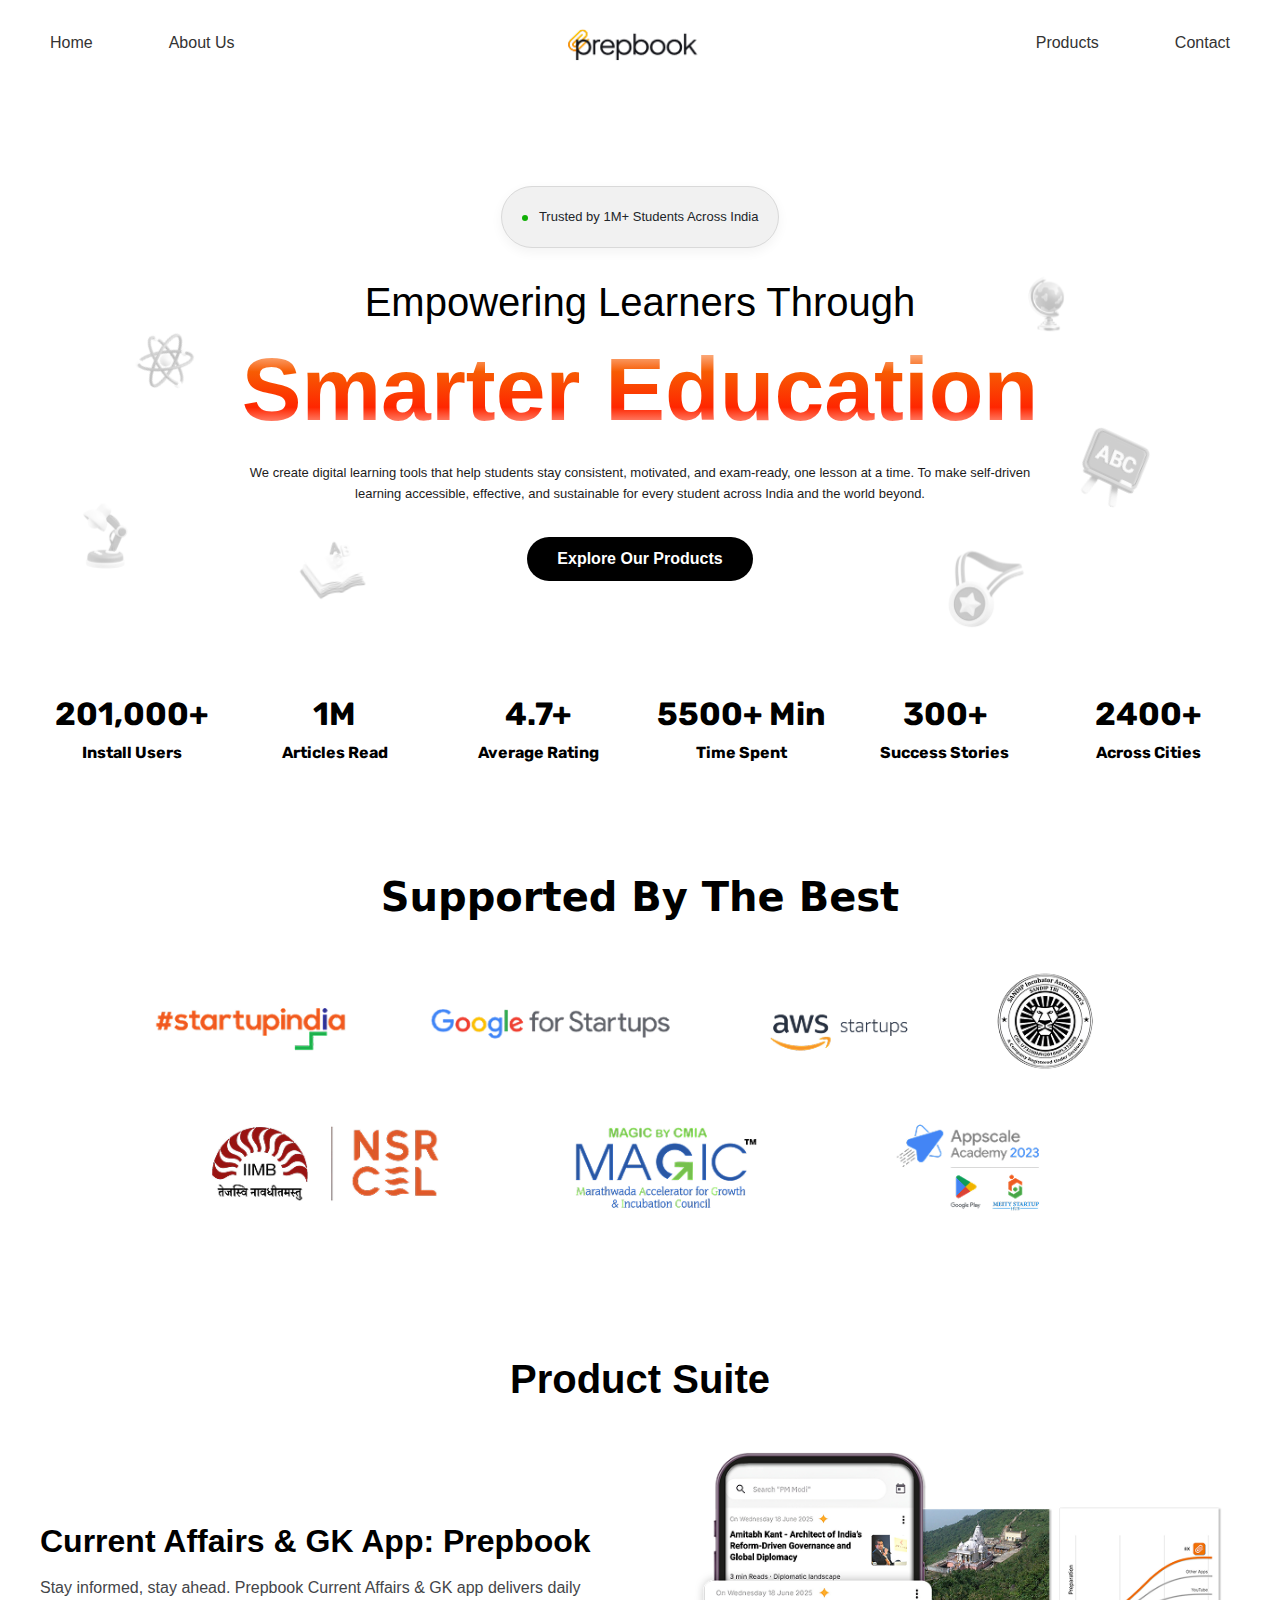
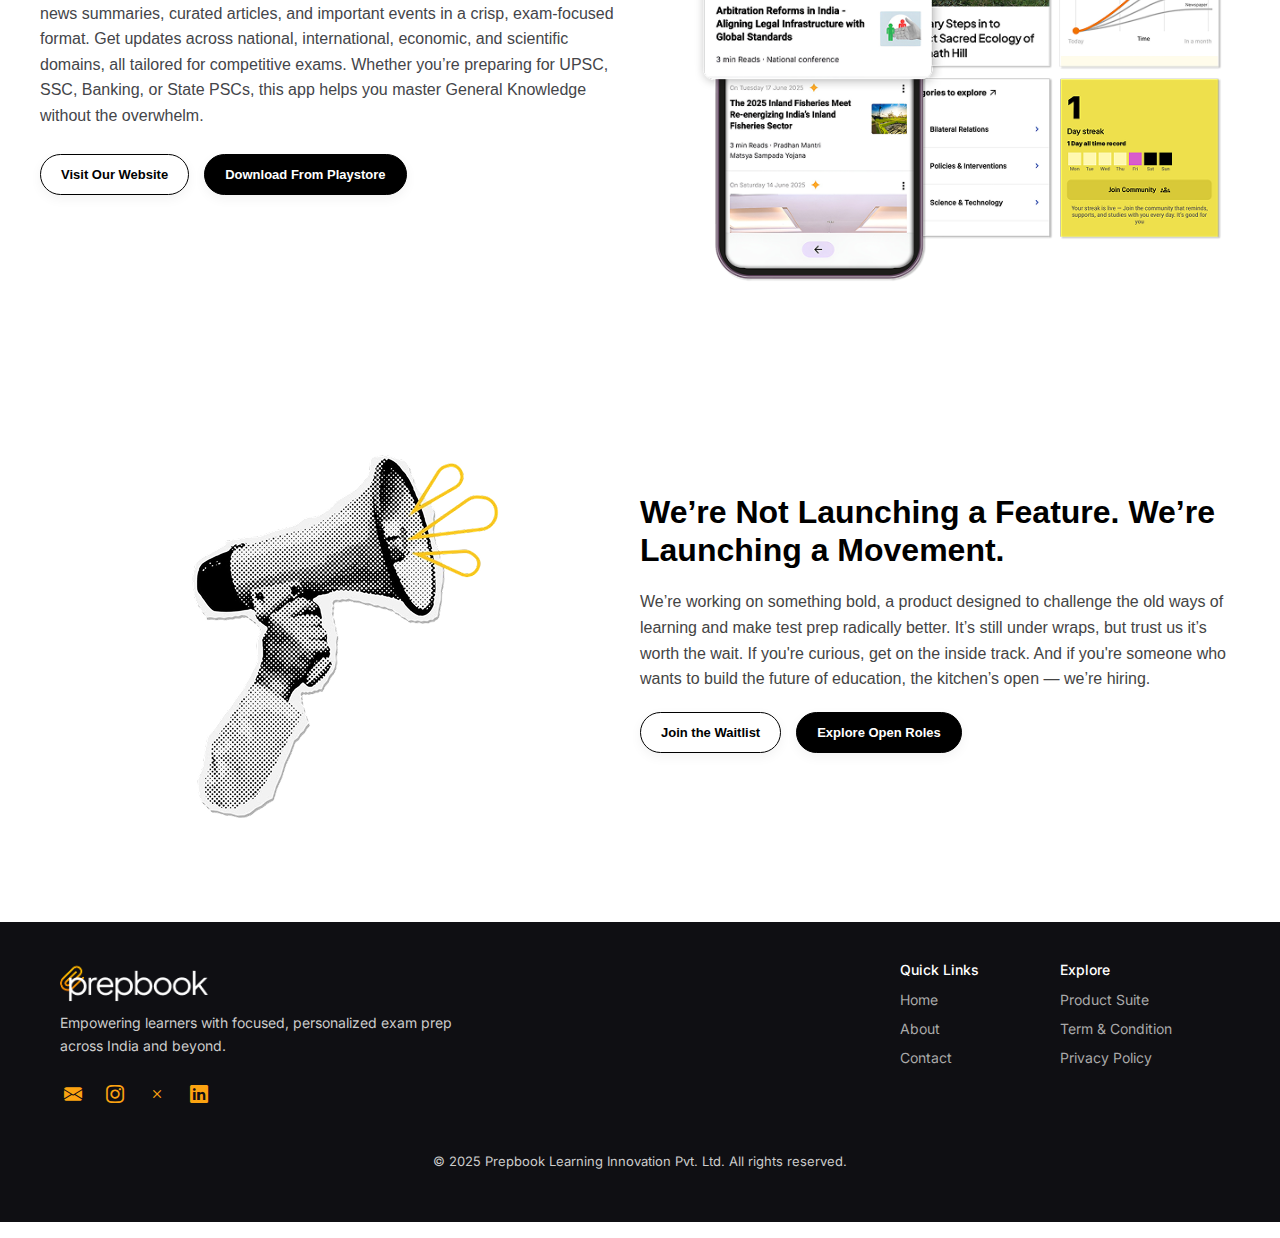
<file: index.html>
<!DOCTYPE html>
<html lang="en">
<head>
  <meta charset="UTF-8" />
  <meta name="viewport" content="width=device-width, initial-scale=1.0"/>
  <title>Prepbook</title>

  <!-- Bootstrap CSS -->
  <link href="https://cdn.jsdelivr.net/npm/bootstrap@5.3.3/dist/css/bootstrap.min.css" rel="stylesheet" />
  <link href="https://cdn.jsdelivr.net/npm/bootstrap-icons@1.10.5/font/bootstrap-icons.css" rel="stylesheet">
  <link href="https://fonts.googleapis.com/css2?family=Inter&display=swap" rel="stylesheet">
  <link href="https://fonts.googleapis.com/css2?family=Rubik:wght@400;500;700&display=swap" rel="stylesheet">

  <!-- Custom CSS -->
  <link href="assets/css/style.css" rel="stylesheet" />
</head>
<body>

  <!-- Navbar -->
  <nav class="navbar navbar-expand-lg py-3">
    <div class="container-fluid position-relative">

      <!-- Logo -->
      <a class="navbar-brand mx-lg-auto" href="#">
        <img src="assets/images/prepbooklogo_navbar.png" alt="Logo">
      </a>

      <!-- Toggler for mobile -->
      <button class="navbar-toggler" type="button" data-bs-toggle="collapse" data-bs-target="#navbarSupportedContent">
        <span class="navbar-toggler-icon"></span>
      </button>

      <!-- Collapsible Nav Items -->
        <div class="collapse navbar-collapse" id="navbarSupportedContent">

        <!-- Left Links -->
        <ul class="navbar-nav me-auto mb-2 mb-lg-0">
          <li class="nav-item">
            <a class="nav-link" href="#index.html">Home</a>
          </li>
          <li class="nav-item">
            <a class="nav-link" href="about.html">About Us</a>
          </li>
        </ul>

        <!-- Right Links -->
        <ul class="navbar-nav ms-auto mb-2 mb-lg-0">
          <li class="nav-item">
            <a class="nav-link" href="#product">Products</a>
          </li>
          <li class="nav-item">
            <a class="nav-link" href="career.html">Contact</a>
          </li>
        </ul>


      </div>
    </div>
  </nav>


 <section class="hero-section position-relative">

    <div class="hero-bg-icons">
        <img src="/assets/public/icons/orange school 3d elements 1.svg" class="icon atom" alt="atom" />
        <img src="/assets/public/icons/orange school 3d elements 2 (1).svg" class="icon book" alt="book" />
        <img src="/assets/public/icons/orange school 3d elements 2 (2).svg" class="icon globe" alt="globe" />
        <img src="/assets/public/icons/orange school 3d elements 2 (3).svg" class="icon atom" alt="atom" />
        <img src="/assets/public/icons/orange school 3d elements 2 (4).svg" class="icon book" alt="book" />
        <img src="/assets/public/icons/orange school 3d elements 2.svg" class="icon globe" alt="globe" />
    </div>

  <div class="hero-container">
    <div class="hero-badge">
      <span class="status-dot"></span> Trusted by 1M+ Students Across India</div>
        <h4 class="hero-subtitle">Empowering Learners Through</h4>
        <h1 class="hero-title">Smarter Education</h1>
    <p class="hero-desc">
      We create digital learning tools that help students stay consistent, motivated, and exam-ready, one lesson at a time. 
      To make self-driven learning accessible, effective, and sustainable for every student across India and the world beyond.
    </p>
    <button class="hero-btn">Explore Our Products</button>
  </div>
 

</section>

<!-- Traction Section -->

<section class="traction-section">
  <div class="traction-grid">
    <div class="traction-item">
      <h3>201,000+</h3>
      <p>Install Users</p>
    </div>
    <div class="traction-item">
      <h3>1M</h3>
      <p>Articles Read</p>
    </div>
    <div class="traction-item">
      <h3>4.7+</h3>
      <p>Average Rating</p>
    </div>
    <div class="traction-item">
      <h3>5500+ Min</h3>
      <p>Time Spent</p>
    </div>
    <div class="traction-item">
      <h3>300+</h3>
      <p>Success Stories</p>
    </div>
    <div class="traction-item">
      <h3>2400+</h3>
      <p>Across Cities</p>
    </div>
  </div>
</section>

 
<section class="supported-by">
  <h2>Supported By The Best</h2>
  
  <!-- Desktop version -->
  <img src="assets/images/partnersfordesk.png" alt="Supported By" class="support-image desktop-img">

  <!-- Mobile version -->
  <img src="assets/images/patnersformobile.png" alt="Supported By Mobile" class="support-image mobile-img">
</section>



<!-- Product Suite -->
<section id="product" class="product-suite">
  <h2>Product Suite</h2>

  <div class="product-content">
    <div class="product-text">
      <h3>Current Affairs & GK App: Prepbook</h3>
      <p>
        Stay informed, stay ahead. Prepbook Current Affairs & GK app delivers daily news summaries, curated articles, and important events in a crisp, exam-focused format.
        Get updates across national, international, economic, and scientific domains, all tailored for competitive exams. Whether you’re preparing for UPSC, SSC, Banking, or State PSCs, this app helps you master General Knowledge without the overwhelm.
      </p>
      <div class="product-buttons">
        <a href="#" class="btn primary">Visit Our Website</a>
        <a href="https://play.google.com/store/apps/details?id=com.UpscMpsc.dev.timetoday" class="btn secondary">Download From Playstore</a>
      </div>
    </div>

    <div class="product-image">
      <img src="assets/images/productsuiteimage.png" alt="Product Screenshot" />
    </div>
  </div>
</section>


<!-- Career Section -->
<section class="career-section">
  <div class="career-content">
    <div class="career-image">
      <img src="assets/images/hiring.png" alt="Career Image">
    </div>
    <div class="career-text">
      <h2>We’re Not Launching a Feature. We’re Launching a Movement.</h2>
      <p>
        We’re working on something bold, a product designed to challenge the old ways 
        of learning and make test prep radically better. It’s still under wraps, but trust us 
        it’s worth the wait. If you're curious, get on the inside track. And if you're someone 
        who wants to build the future of education, the kitchen’s open — we’re hiring.
      </p>
      <div class="career-buttons">
        <a href="https://forms.gle/xk6FgPgMo2ACfmh79" class="career btn primary">Join the Waitlist</a>
        <a href="jobopenings.html" class="career btn secondary">Explore Open Roles</a>
      </div>
    </div>
  </div>
</section>


<footer class="footer-section">
  <div class="footer-layout">
    
    <div class="footer-left">
      <img src="assets/images/prepbooklogofooter.png" alt="Logo" style="height: 40px;" />
      <p class="footer-desc">Empowering learners with focused, personalized exam prep</br> 
        across India and beyond.</p>
      <div class="social-icons d-flex gap-3">
          <a href="https://mail.google.com/mail/?view=cm&fs=1&to=info.prepbook@gmail.com&su=Inquiry&body=Hello Prepbook, I’d like to inquire about.." target="_blank"> <i class="bi bi-envelope-fill"></i></a>
          <a href="https://www.instagram.com/prepbookapp?igsh=dzh6bzVrM3BxM2h5&utm_source=qr"><i class="bi bi-instagram"></i></a>
          <a href="https://x.com/prepbookapp?s=21&t=-pfCfc9WP_L8WpEwqR7pHg"><i class="bi bi-x"></i></a>
          <a href="https://www.linkedin.com/company/prepbook/"><i class="bi bi-linkedin"></i></a>
        </div>
    </div>

    <div class="footer-right">
      <div class="footer-link-columns">
        <div class="footer-link-group">
          <h4 class="footer-heading">Quick Links</h4>
          <div class="footer-links">
            <a href="index.html">Home</a>
            <a href="about.html">About</a>
            <a href="career.html">Contact</a>

          </div>
        </div>
        <div class="footer-link-group">
          <h4 class="footer-heading">Explore</h4>
          <div class="footer-links">
            <a href="#product">Product Suite</a>
            <a href="termsandcon.html">Term & Condition</a>
            <a href="privacypolicy.html">Privacy Policy</a>
          </div>
        </div>
      </div>
    </div>

  </div>
  <p class="footer-copy">© 2025 Prepbook Learning Innovation Pvt. Ltd. All rights reserved.</p>
</footer>




  <!-- Bootstrap JS -->
  <script src="https://cdn.jsdelivr.net/npm/bootstrap@5.3.0/dist/js/bootstrap.bundle.min.js"></script>
</body>
</html>
</file>
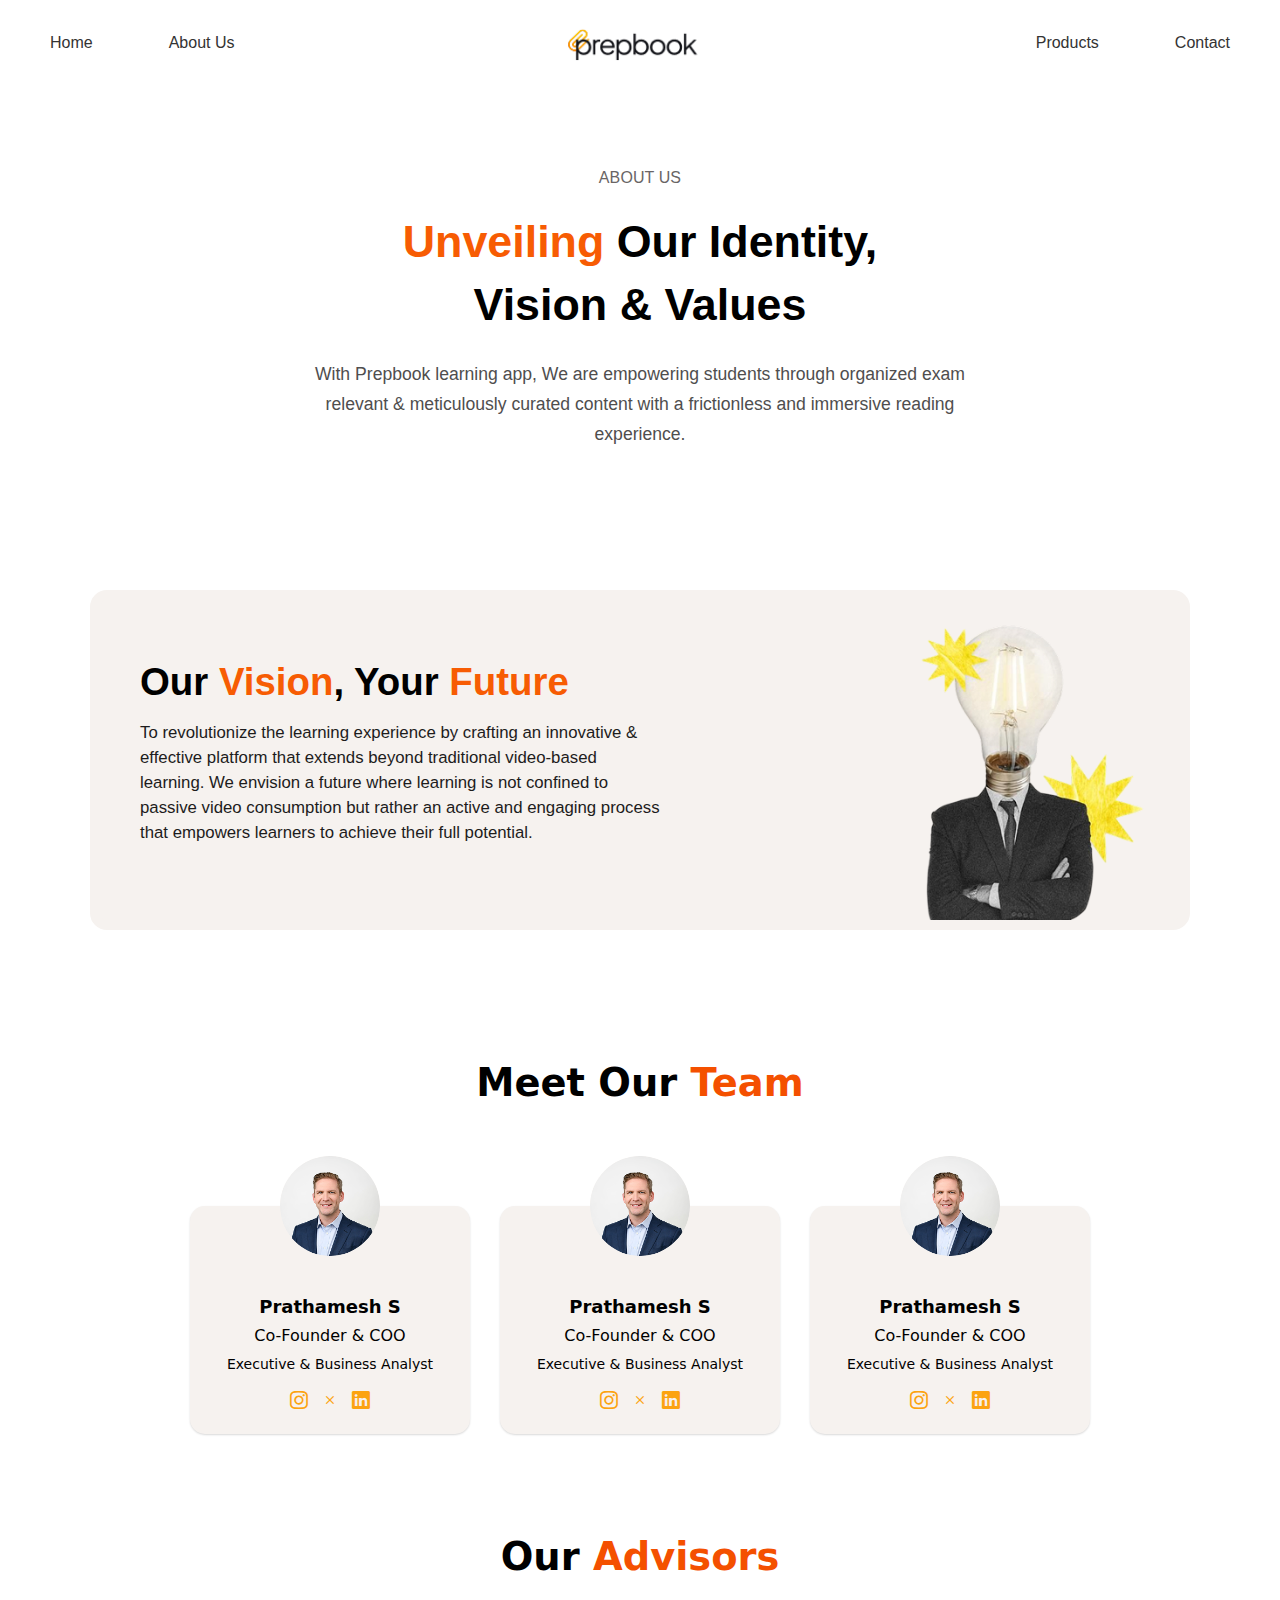
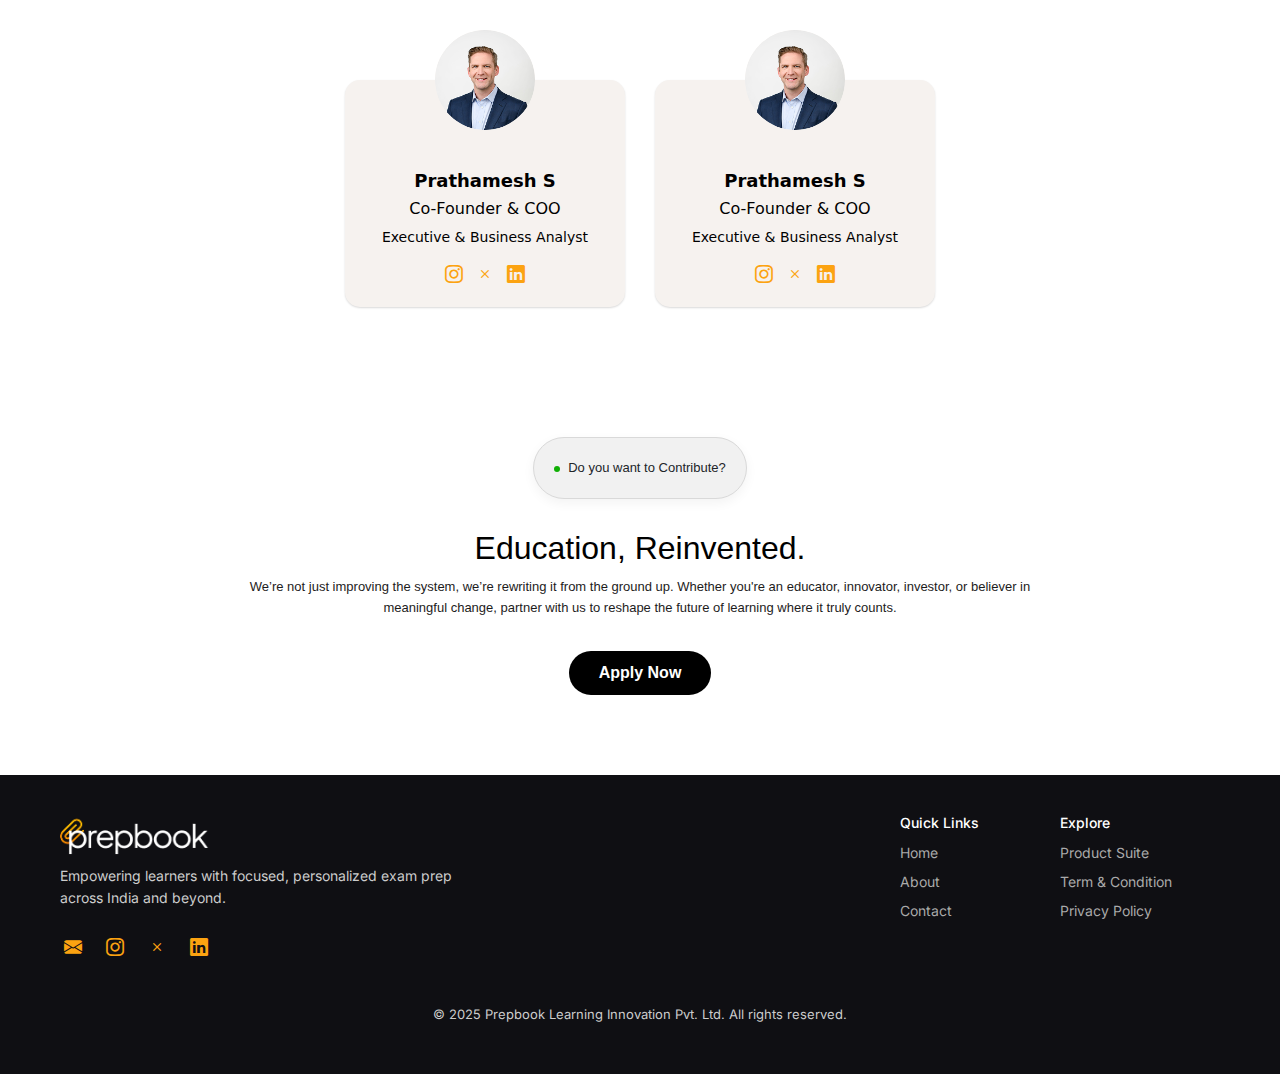
<file: about.html>
<!DOCTYPE html>
<html lang="en">
<head>
  <meta charset="UTF-8" />
  <meta name="viewport" content="width=device-width, initial-scale=1.0"/>
  <title>Navbar Only</title>

  <!-- Bootstrap CSS -->
  <link href="https://cdn.jsdelivr.net/npm/bootstrap@5.3.3/dist/css/bootstrap.min.css" rel="stylesheet" />
  <link href="https://cdn.jsdelivr.net/npm/bootstrap-icons@1.10.5/font/bootstrap-icons.css" rel="stylesheet">
  <link href="https://fonts.googleapis.com/css2?family=Inter&display=swap" rel="stylesheet">

  <!-- Custom CSS -->
  <link href="assets/css/style.css" rel="stylesheet" />
</head>
<body>


    
  <!-- Navbar -->
  <nav class="navbar navbar-expand-lg py-3">
    <div class="container-fluid position-relative">

      <!-- Logo -->
      <a class="navbar-brand mx-lg-auto" href="#">
        <img src="assets/images/prepbooklogo_navbar.png" alt="Logo">
      </a>

      <!-- Toggler for mobile -->
      <button class="navbar-toggler" type="button" data-bs-toggle="collapse" data-bs-target="#navbarSupportedContent">
        <span class="navbar-toggler-icon"></span>
      </button>

      <!-- Collapsible Nav Items -->
        <div class="collapse navbar-collapse" id="navbarSupportedContent">

        
        <!-- Left Links -->
        <ul class="navbar-nav me-auto mb-2 mb-lg-0">
          <li class="nav-item">
            <a class="nav-link" href="index.html">Home</a>
          </li>
          <li class="nav-item">
            <a class="nav-link" href="about.html">About Us</a>
          </li>
        </ul>

        <!-- Right Links -->
        <ul class="navbar-nav ms-auto mb-2 mb-lg-0">
          <li class="nav-item">
            <a class="nav-link" href="#product">Products</a>
          </li>
          <li class="nav-item">
            <a class="nav-link" href="career.html">Contact</a>
          </li>
        </ul>


      </div>
    </div>
  </nav>


  <section class="vision-section">
  <div class="vision-container">
    <p class="vision-intro">ABOUT US</p>

    <h1 class="vision-title">
      <span class="red-word">Unveiling</span> Our Identity,<br />
      Vision & Values
    </h1>

    <p class="vision-description">
      With Prepbook learning app, We are empowering students through organized exam relevant & meticulously curated content with a frictionless and immersive reading experience.
    </p>
  </div>
</section>


<section class="future-section">
  <div class="future-card">
    <div class="future-text">
      <h2 class="future-heading">Our <span class="red-word">Vision</span>, Your <span class="red-word">Future</span></h2>
      <p class="future-description">
        To revolutionize the learning experience by crafting an innovative & effective platform that extends beyond traditional video-based learning. We envision a future where learning is not confined to passive video consumption but rather an active and engaging process that empowers learners to achieve their full potential.
      </p>
    </div>
    <div class="future-image">
      <img src="assets/images/lightbulb.png" alt="Future Vision" />
    </div>
  </div>
</section>



<section class="team-section">
  <h2 class="team-heading">Meet Our <span class="highlight">Team</span></h2>

  <div class="team-container">
    <div class="team-card">
      <div class="team-img">
        <img src="assets/images/Group 5.png" alt="Team Member">
      </div>
      <div class="team-content">
        <h3 class="team-name">Prathamesh S</h3>
        <p class="team-role">Co-Founder & COO</p>
        <p class="team-desc">Executive & Business Analyst</p>
        <div class="social-icons">
          <a href="#"><i class="bi bi-instagram"></i></a>
          <a href="#"><i class="bi bi-x"></i></a>
          <a href="#"><i class="bi bi-linkedin"></i></a>
        </div>
      </div>
    </div>

    <div class="team-card">
      <div class="team-img">
        <img src="assets/images/Group 5.png" alt="Team Member">
      </div>
      <div class="team-content">
        <h3 class="team-name">Prathamesh S</h3>
        <p class="team-role">Co-Founder & COO</p>
        <p class="team-desc">Executive & Business Analyst</p>
        <div class="social-icons">
          <a href="#"><i class="bi bi-instagram"></i></a>
          <a href="#"><i class="bi bi-x"></i></a>
          <a href="#"><i class="bi bi-linkedin"></i></a>
        </div>
      </div>
    </div>

    <div class="team-card">
      <div class="team-img">
        <img src="assets/images/Group 5.png" alt="Team Member">
      </div>
      <div class="team-content">
        <h3 class="team-name">Prathamesh S</h3>
        <p class="team-role">Co-Founder & COO</p>
        <p class="team-desc">Executive & Business Analyst</p>
        <div class="social-icons">
          <a href="#"><i class="bi bi-instagram"></i></a>
          <a href="#"><i class="bi bi-x"></i></a>
          <a href="#"><i class="bi bi-linkedin"></i></a>
        </div>
      </div>
    </div>
  </div>
</section>



<section class="team-section">
  <h2 class="team-heading">Our <span class="highlight">Advisors</span></h2>

  <div class="team-container">
    <div class="team-card">
      <div class="team-img">
        <img src="assets/images/Group 5.png" alt="Team Member">
      </div>
      <div class="team-content">
        <h3 class="team-name">Prathamesh S</h3>
        <p class="team-role">Co-Founder & COO</p>
        <p class="team-desc">Executive & Business Analyst</p>
        <div class="social-icons">
          <a href="#"><i class="bi bi-instagram"></i></a>
          <a href="#"><i class="bi bi-x"></i></a>
          <a href="#"><i class="bi bi-linkedin"></i></a>
        </div>
      </div>
    </div>

    <div class="team-card">
      <div class="team-img">
        <img src="assets/images/Group 5.png" alt="Team Member">
      </div>
      <div class="team-content">
        <h3 class="team-name">Prathamesh S</h3>
        <p class="team-role">Co-Founder & COO</p>
        <p class="team-desc">Executive & Business Analyst</p>
        <div class="social-icons">
          <a href="#"><i class="bi bi-instagram"></i></a>
          <a href="#"><i class="bi bi-x"></i></a>
          <a href="#"><i class="bi bi-linkedin"></i></a>
        </div>
      </div>
    </div>

   
  </div>
</section>


 <section class="hero-section position-relative">

  <div class="hero-container">
    <div class="hero-badge">
      <span class="status-dot"></span>Do you want to Contribute?</div>
        <h3 class="hero-subtitle">Education, Reinvented.</h3>
    <p class="hero-desc">
            We’re not just improving the system, we’re rewriting it from the
        ground up. Whether you're an educator, innovator, investor, or 
        believer in meaningful change, partner with us to reshape the
        future of learning where it truly counts.  
    </p>
    <a href="jobopenings.html">
  <button class="hero-btn">Apply Now</button>
</a>
  </div>
 

</section>





  

<footer class="footer-section">
  <div class="footer-layout">
    
    <div class="footer-left">
      <img src="assets/images/prepbooklogofooter.png" alt="Logo" style="height: 40px;" />
      <p class="footer-desc">Empowering learners with focused, personalized exam prep</br> 
        across India and beyond.</p>
      <div class="social-icons d-flex gap-3">
          <a href="https://mail.google.com/mail/?view=cm&fs=1&to=info.prepbook@gmail.com&su=Inquiry&body=Hello Prepbook, I’d like to inquire about.." target="_blank"> <i class="bi bi-envelope-fill"></i></a>
          <a href="https://www.instagram.com/prepbookapp?igsh=dzh6bzVrM3BxM2h5&utm_source=qr"><i class="bi bi-instagram"></i></a>
          <a href="https://x.com/prepbookapp?s=21&t=-pfCfc9WP_L8WpEwqR7pHg"><i class="bi bi-x"></i></a>
          <a href="https://www.linkedin.com/company/prepbook/"><i class="bi bi-linkedin"></i></a>
        </div>
    </div>

    <div class="footer-right">
      <div class="footer-link-columns">
        <div class="footer-link-group">
          <h4 class="footer-heading">Quick Links</h4>
          <div class="footer-links">
            <a href="index.html">Home</a>
            <a href="about.html">About</a>
            <a href="career.html">Contact</a>

          </div>
        </div>
        <div class="footer-link-group">
          <h4 class="footer-heading">Explore</h4>
          <div class="footer-links">
            <a href="#product">Product Suite</a>
            <a href="termsandcon.html">Term & Condition</a>
            <a href="privacypolicy.html">Privacy Policy</a>
          </div>
        </div>
      </div>
    </div>

  </div>
  <p class="footer-copy">© 2025 Prepbook Learning Innovation Pvt. Ltd. All rights reserved.</p>
</footer>




  <!-- Bootstrap JS -->
  <script src="https://cdn.jsdelivr.net/npm/bootstrap@5.3.0/dist/js/bootstrap.bundle.min.js"></script>
</body>
</html>
</file>
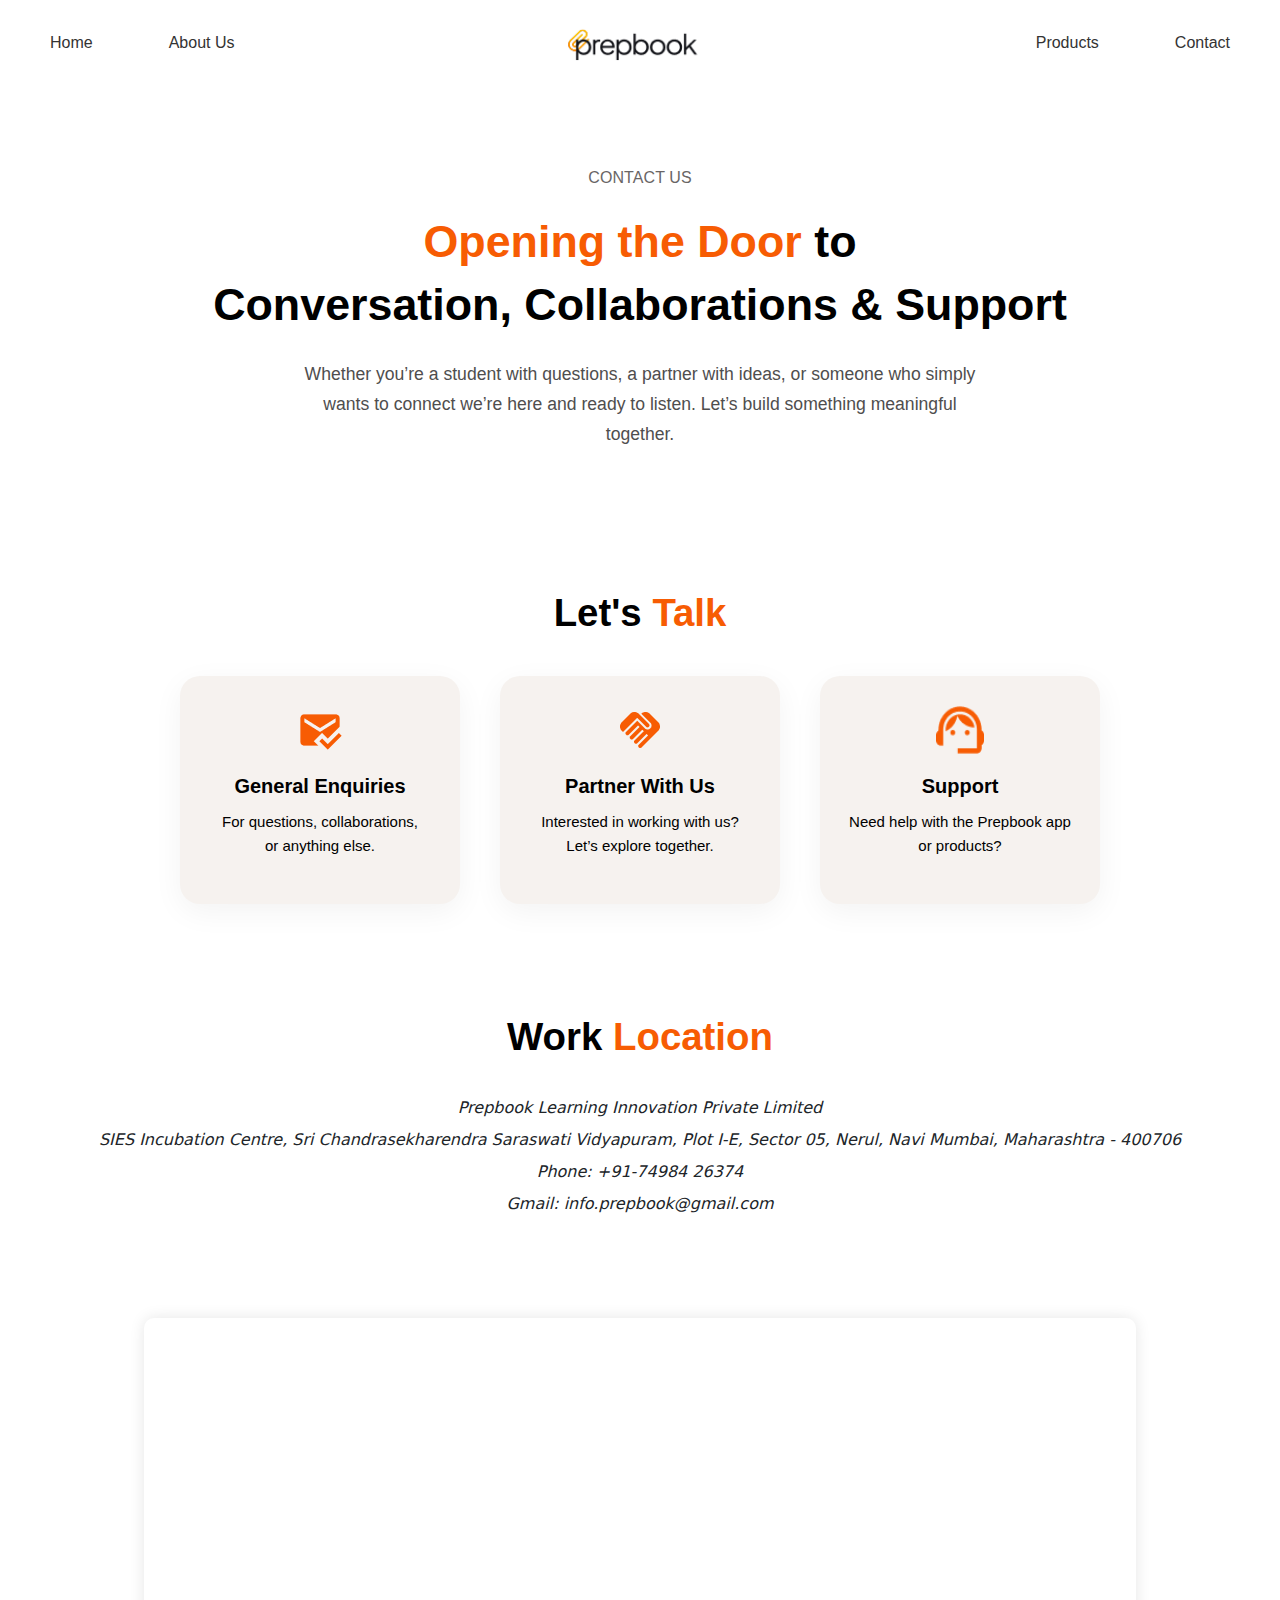
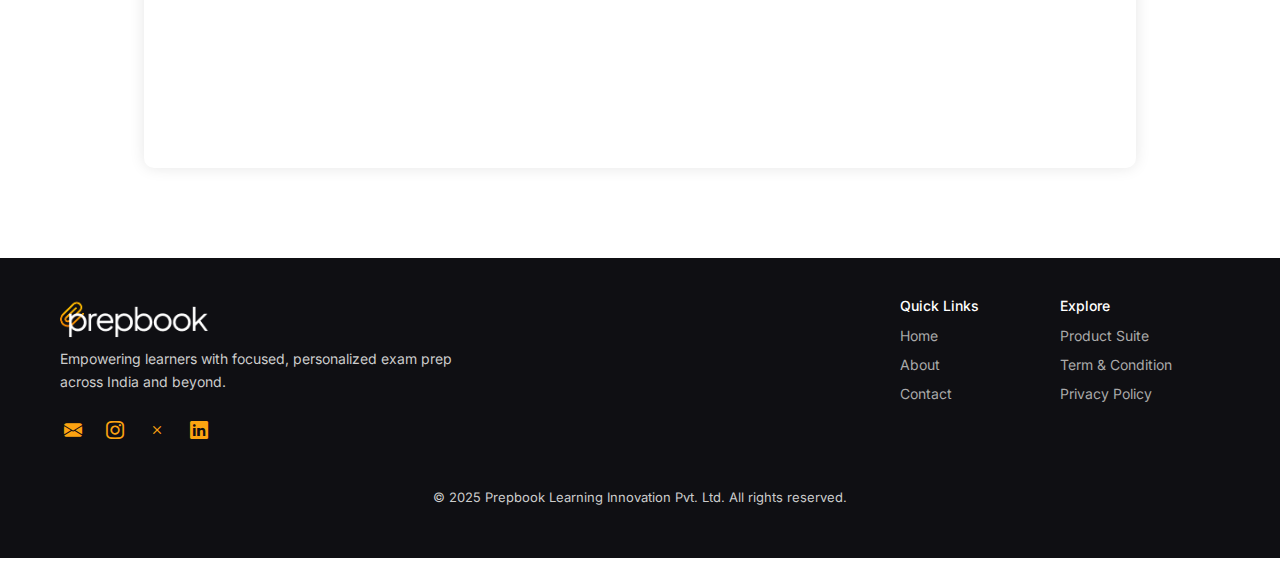
<file: career.html>
<!DOCTYPE html>
<html lang="en">
<head>
  <meta charset="UTF-8" />
  <meta name="viewport" content="width=device-width, initial-scale=1.0"/>
  <title>Prepbook</title>

  <!-- Bootstrap CSS -->
  <link href="https://cdn.jsdelivr.net/npm/bootstrap@5.3.3/dist/css/bootstrap.min.css" rel="stylesheet" />
  <link href="https://cdn.jsdelivr.net/npm/bootstrap-icons@1.10.5/font/bootstrap-icons.css" rel="stylesheet">
  <link href="https://fonts.googleapis.com/css2?family=Inter&display=swap" rel="stylesheet">

  <!-- Custom CSS -->
  <link href="assets/css/style.css" rel="stylesheet" />
</head>
<body>

    
  <!-- Navbar -->
  <nav class="navbar navbar-expand-lg py-3">
    <div class="container-fluid position-relative">

      <!-- Logo -->
      <a class="navbar-brand mx-lg-auto" href="#">
        <img src="assets/images/prepbooklogo_navbar.png" alt="Logo">
      </a>

      <!-- Toggler for mobile -->
      <button class="navbar-toggler" type="button" data-bs-toggle="collapse" data-bs-target="#navbarSupportedContent">
        <span class="navbar-toggler-icon"></span>
      </button>

      <!-- Collapsible Nav Items -->
        <div class="collapse navbar-collapse" id="navbarSupportedContent">

        
        <!-- Left Links -->
        <ul class="navbar-nav me-auto mb-2 mb-lg-0">
          <li class="nav-item">
            <a class="nav-link" href="index.html">Home</a>
          </li>
          <li class="nav-item">
            <a class="nav-link" href="about.html">About Us</a>
          </li>
        </ul>

        <!-- Right Links -->
        <ul class="navbar-nav ms-auto mb-2 mb-lg-0">
          <li class="nav-item">
            <a class="nav-link" href="#product">Products</a>
          </li>
          <li class="nav-item">
            <a class="nav-link" href="career.html">Contact</a>
          </li>
        </ul>


      </div>
    </div>
  </nav>


  
  <section class="career-section">
  <div class="career-container">
    <p class="career-intro">CONTACT US</p>

    <h1 class="career-title">
      <span class="red-word">Opening the Door</span> to<br />Conversation, Collaborations & Support
    </h1>

    <p class="career-description">
    Whether you’re a student with questions, a partner with ideas, or someone who simply wants to connect
 we’re here and ready to listen. Let’s build something meaningful together.  
    </p>
  </div>
</section>



<section class="talk-section">
  <h2 class="talk-heading">Let's <span class="red-word">Talk</span></h2>

  <div class="talk-container">
    <div class="talk-card">
      <img src="assets/images/mail.png" alt="General Enquiries" class="talk-icon">
      <h3 class="talk-title">General Enquiries</h3>
      <p class="talk-desc">For questions, collaborations,<br>or anything else.</p>
    </div>

    <div class="talk-card">
      <img src="assets/images/hands.png" alt="Partner With Us" class="talk-icon">
      <h3 class="talk-title">Partner With Us</h3>
      <p class="talk-desc">Interested in working with us?<br>Let’s explore together.</p>
    </div>

    <div class="talk-card">
      <img src="assets/images/support.png" alt="Support" class="talk-icon">
      <h3 class="talk-title">Support</h3>
      <p class="talk-desc">Need help with the Prepbook app<br>or products?</p>
    </div>
  </div>
</section>

<!-- Address Section -->
<section class="address-section">
  <h2 class="talk-heading">Work <span class="red-word">Location</span></h2>
  <p><em>Prepbook Learning Innovation Private Limited</em></p>
  <p><em>SIES Incubation Centre, Sri Chandrasekharendra Saraswati Vidyapuram, Plot I-E, Sector 05, Nerul, Navi Mumbai, Maharashtra - 400706</em></p>
  <p><em>Phone: +91-74984 26374</em></p>
  <p><em>Gmail: info.prepbook@gmail.com</em></p>
</section>


<section class="location-section">
    <div class="map-container">
    <iframe src="https://www.google.com/maps/embed?pb=!1m18!1m12!1m3!1d15085.966419803563!2d73.00476045541994!3d19.042111399999992!2m3!1f0!2f0!3f0!3m2!1i1024!2i768!4f13.1!3m3!1m2!1s0x3be7c3f817a35455%3A0xf9dd8ee730748925!2sSIES%20Incubation%20Centre!5e0!3m2!1sen!2sin!4v1754059660201!5m2!1sen!2sin" 
    
    style="border:0;" 
    allowfullscreen="" 
    loading="lazy" 
    referrerpolicy="no-referrer-when-downgrade"></iframe>
  </div>
</section>





<footer class="footer-section">
  <div class="footer-layout">
    
    <div class="footer-left">
      <img src="assets/images/prepbooklogofooter.png" alt="Logo" style="height: 40px;" />
      <p class="footer-desc">Empowering learners with focused, personalized exam prep</br> 
        across India and beyond.</p>
      <div class="social-icons d-flex gap-3">
          <a href="https://mail.google.com/mail/?view=cm&fs=1&to=info.prepbook@gmail.com&su=Inquiry&body=Hello Prepbook, I’d like to inquire about.." target="_blank"> <i class="bi bi-envelope-fill"></i></a>
          <a href="https://www.instagram.com/prepbookapp?igsh=dzh6bzVrM3BxM2h5&utm_source=qr"><i class="bi bi-instagram"></i></a>
          <a href="https://x.com/prepbookapp?s=21&t=-pfCfc9WP_L8WpEwqR7pHg"><i class="bi bi-x"></i></a>
          <a href="https://www.linkedin.com/company/prepbook/"><i class="bi bi-linkedin"></i></a>
        </div>
    </div>

    <div class="footer-right">
      <div class="footer-link-columns">
        <div class="footer-link-group">
          <h4 class="footer-heading">Quick Links</h4>
          <div class="footer-links">
            <a href="index.html">Home</a>
            <a href="about.html">About</a>
            <a href="career.html">Contact</a>

          </div>
        </div>
        <div class="footer-link-group">
          <h4 class="footer-heading">Explore</h4>
          <div class="footer-links">
            <a href="#product">Product Suite</a>
            <a href="termsandcon.html">Term & Condition</a>
            <a href="privacypolicy.html">Privacy Policy</a>
          </div>
        </div>
      </div>
    </div>

  </div>
  <p class="footer-copy">© 2025 Prepbook Learning Innovation Pvt. Ltd. All rights reserved.</p>
</footer>




  <!-- Bootstrap JS -->
  <script src="https://cdn.jsdelivr.net/npm/bootstrap@5.3.0/dist/js/bootstrap.bundle.min.js"></script>
</body>
</html>
</file>
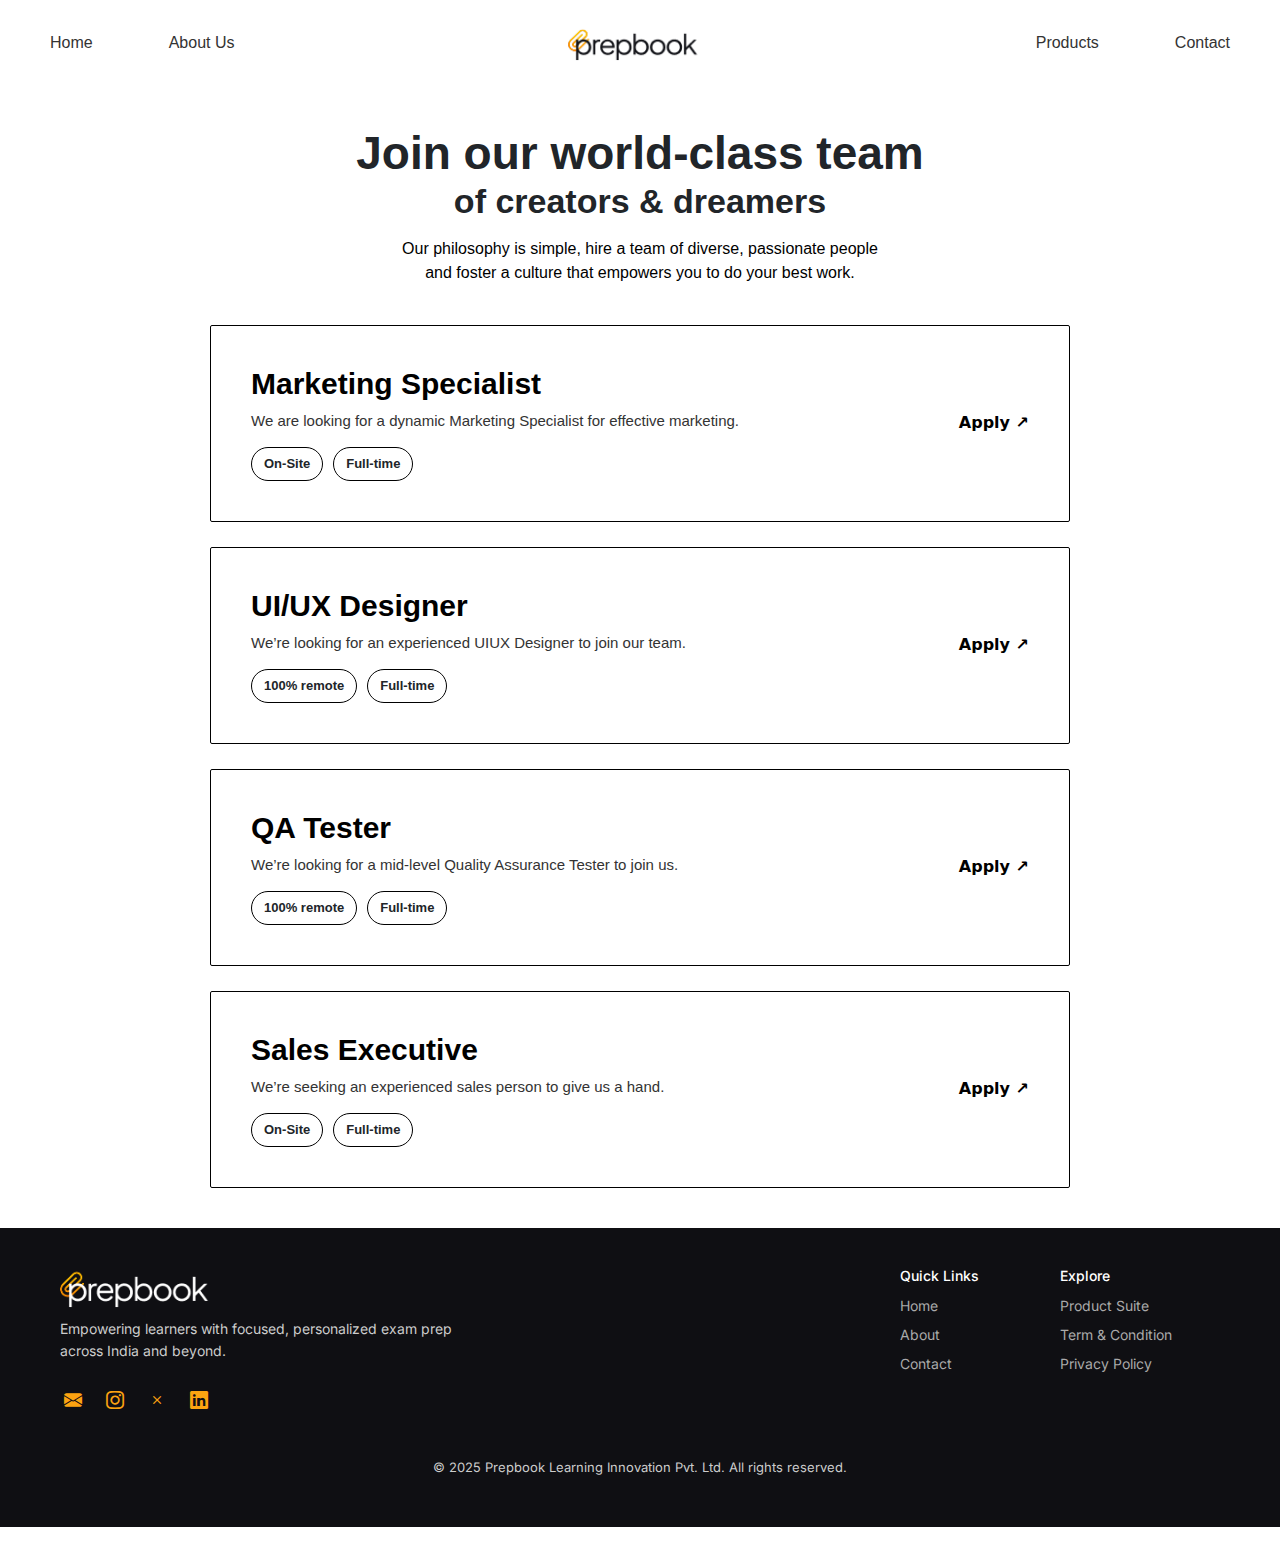
<file: jobopenings.html>
<!DOCTYPE html>
<html lang="en">
<head>
  <meta charset="UTF-8" />
  <meta name="viewport" content="width=device-width, initial-scale=1.0"/>
  <title>Prepbook</title>

  <!-- Bootstrap CSS -->
  <link href="https://cdn.jsdelivr.net/npm/bootstrap@5.3.3/dist/css/bootstrap.min.css" rel="stylesheet" />
  <link href="https://cdn.jsdelivr.net/npm/bootstrap-icons@1.10.5/font/bootstrap-icons.css" rel="stylesheet">
  <link href="https://fonts.googleapis.com/css2?family=Inter&display=swap" rel="stylesheet">

  <!-- Custom CSS -->
  <link href="assets/css/style.css" rel="stylesheet" />
</head>
<body>

    
  <!-- Navbar -->
  <nav class="navbar navbar-expand-lg py-3">
    <div class="container-fluid position-relative">

      <!-- Logo -->
      <a class="navbar-brand mx-lg-auto" href="#">
        <img src="assets/images/prepbooklogo_navbar.png" alt="Logo">
      </a>

      <!-- Toggler for mobile -->
      <button class="navbar-toggler" type="button" data-bs-toggle="collapse" data-bs-target="#navbarSupportedContent">
        <span class="navbar-toggler-icon"></span>
      </button>

      <!-- Collapsible Nav Items -->
        <div class="collapse navbar-collapse" id="navbarSupportedContent">

        
        <!-- Left Links -->
        <ul class="navbar-nav me-auto mb-2 mb-lg-0">
          <li class="nav-item">
            <a class="nav-link" href="index.html">Home</a>
          </li>
          <li class="nav-item">
            <a class="nav-link" href="about.html">About Us</a>
          </li>
        </ul>

        <!-- Right Links -->
        <ul class="navbar-nav ms-auto mb-2 mb-lg-0">
          <li class="nav-item">
            <a class="nav-link" href="#product">Products</a>
          </li>
          <li class="nav-item">
            <a class="nav-link" href="career.html">Contact</a>
          </li>
        </ul>


      </div>
    </div>
  </nav>





 

  <section class="job-section">
    <div class="job-heading">
      <h1>Join our world-class team <br><span>of creators & dreamers</span></h1>
      <p>Our philosophy is simple, hire a team of diverse, passionate people <br>and foster a culture that empowers you to do your best work.</p>
    </div>

    <div class="job-card">
      <div class="job-info">
        <h2>Marketing Specialist</h2>
        <p>We are looking for a dynamic Marketing Specialist for effective marketing.</p>
        <div class="job-tags">
          <span class="tag">On-Site</span>
          <span class="tag">Full-time</span>
        </div>
      </div>
      <div class="job-apply">
        <a href="https://forms.gle/xk6FgPgMo2ACfmh79">Apply ↗</a>
      </div>
    </div>

    <div class="job-card">
      <div class="job-info">
        <h2>UI/UX Designer</h2>
        <p>We’re looking for an experienced UIUX Designer to join our team.</p>
        <div class="job-tags">
          <span class="tag">100% remote</span>
          <span class="tag">Full-time</span>
        </div>
      </div>
      <div class="job-apply">
        <a href="https://forms.gle/xk6FgPgMo2ACfmh79">Apply ↗</a>
      </div>
    </div>

       <div class="job-card">
      <div class="job-info">
        <h2>QA Tester</h2>
        <p>We’re looking for a mid-level Quality Assurance Tester to join us.</p>
        <div class="job-tags">
          <span class="tag">100% remote</span>
          <span class="tag">Full-time</span>
        </div>
      </div>
      <div class="job-apply">
        <a href="https://forms.gle/xk6FgPgMo2ACfmh79">Apply ↗</a>
      </div>
    </div>

    <div class="job-card">
      <div class="job-info">
        <h2>Sales Executive</h2>
        <p>We’re seeking an experienced sales person to give us a hand.</p>
        <div class="job-tags">
          <span class="tag">On-Site</span>
          <span class="tag">Full-time</span>
        </div>
      </div>
      <div class="job-apply">
        <a href="https://forms.gle/xk6FgPgMo2ACfmh79">Apply ↗</a>
      </div>
    </div>

  </section>


  

  

<footer class="footer-section">
  <div class="footer-layout">
    
    <div class="footer-left">
      <img src="assets/images/prepbooklogofooter.png" alt="Logo" style="height: 40px;" />
      <p class="footer-desc">Empowering learners with focused, personalized exam prep</br> 
        across India and beyond.</p>
      <div class="social-icons d-flex gap-3">
          <a href="https://mail.google.com/mail/?view=cm&fs=1&to=info.prepbook@gmail.com&su=Inquiry&body=Hello Prepbook, I’d like to inquire about.." target="_blank"> <i class="bi bi-envelope-fill"></i></a>
          <a href="https://www.instagram.com/prepbookapp?igsh=dzh6bzVrM3BxM2h5&utm_source=qr"><i class="bi bi-instagram"></i></a>
          <a href="https://x.com/prepbookapp?s=21&t=-pfCfc9WP_L8WpEwqR7pHg"><i class="bi bi-x"></i></a>
          <a href="https://www.linkedin.com/company/prepbook/"><i class="bi bi-linkedin"></i></a>
        </div>
    </div>

    <div class="footer-right">
      <div class="footer-link-columns">
        <div class="footer-link-group">
          <h4 class="footer-heading">Quick Links</h4>
          <div class="footer-links">
            <a href="index.html">Home</a>
            <a href="about.html">About</a>
            <a href="career.html">Contact</a>

          </div>
        </div>
        <div class="footer-link-group">
          <h4 class="footer-heading">Explore</h4>
          <div class="footer-links">
            <a href="#product">Product Suite</a>
            <a href="termsandcon.html">Term & Condition</a>
            <a href="privacypolicy.html">Privacy Policy</a>
          </div>
        </div>
      </div>
    </div>

  </div>
  <p class="footer-copy">© 2025 Prepbook Learning Innovation Pvt. Ltd. All rights reserved.</p>
</footer>





  <!-- Bootstrap JS -->
  <script src="https://cdn.jsdelivr.net/npm/bootstrap@5.3.0/dist/js/bootstrap.bundle.min.js"></script>
</body>
</html>
</file>
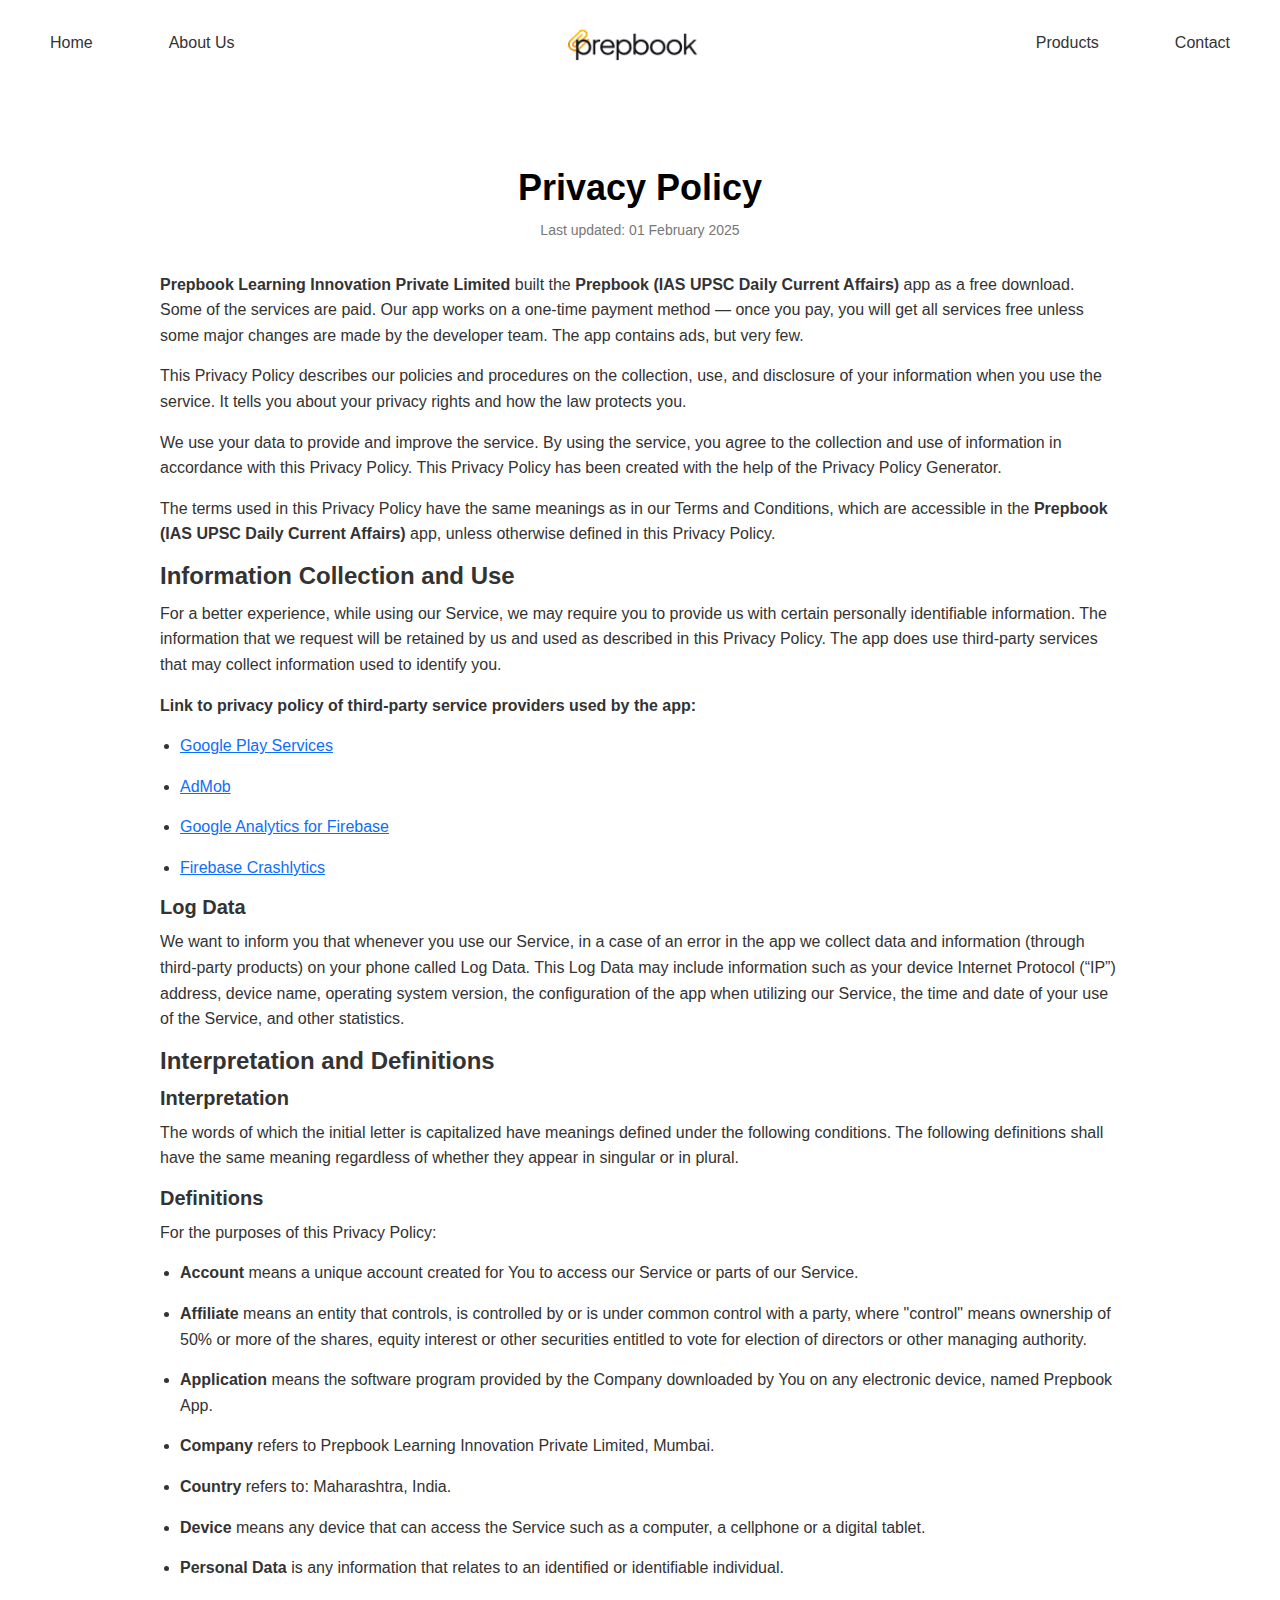
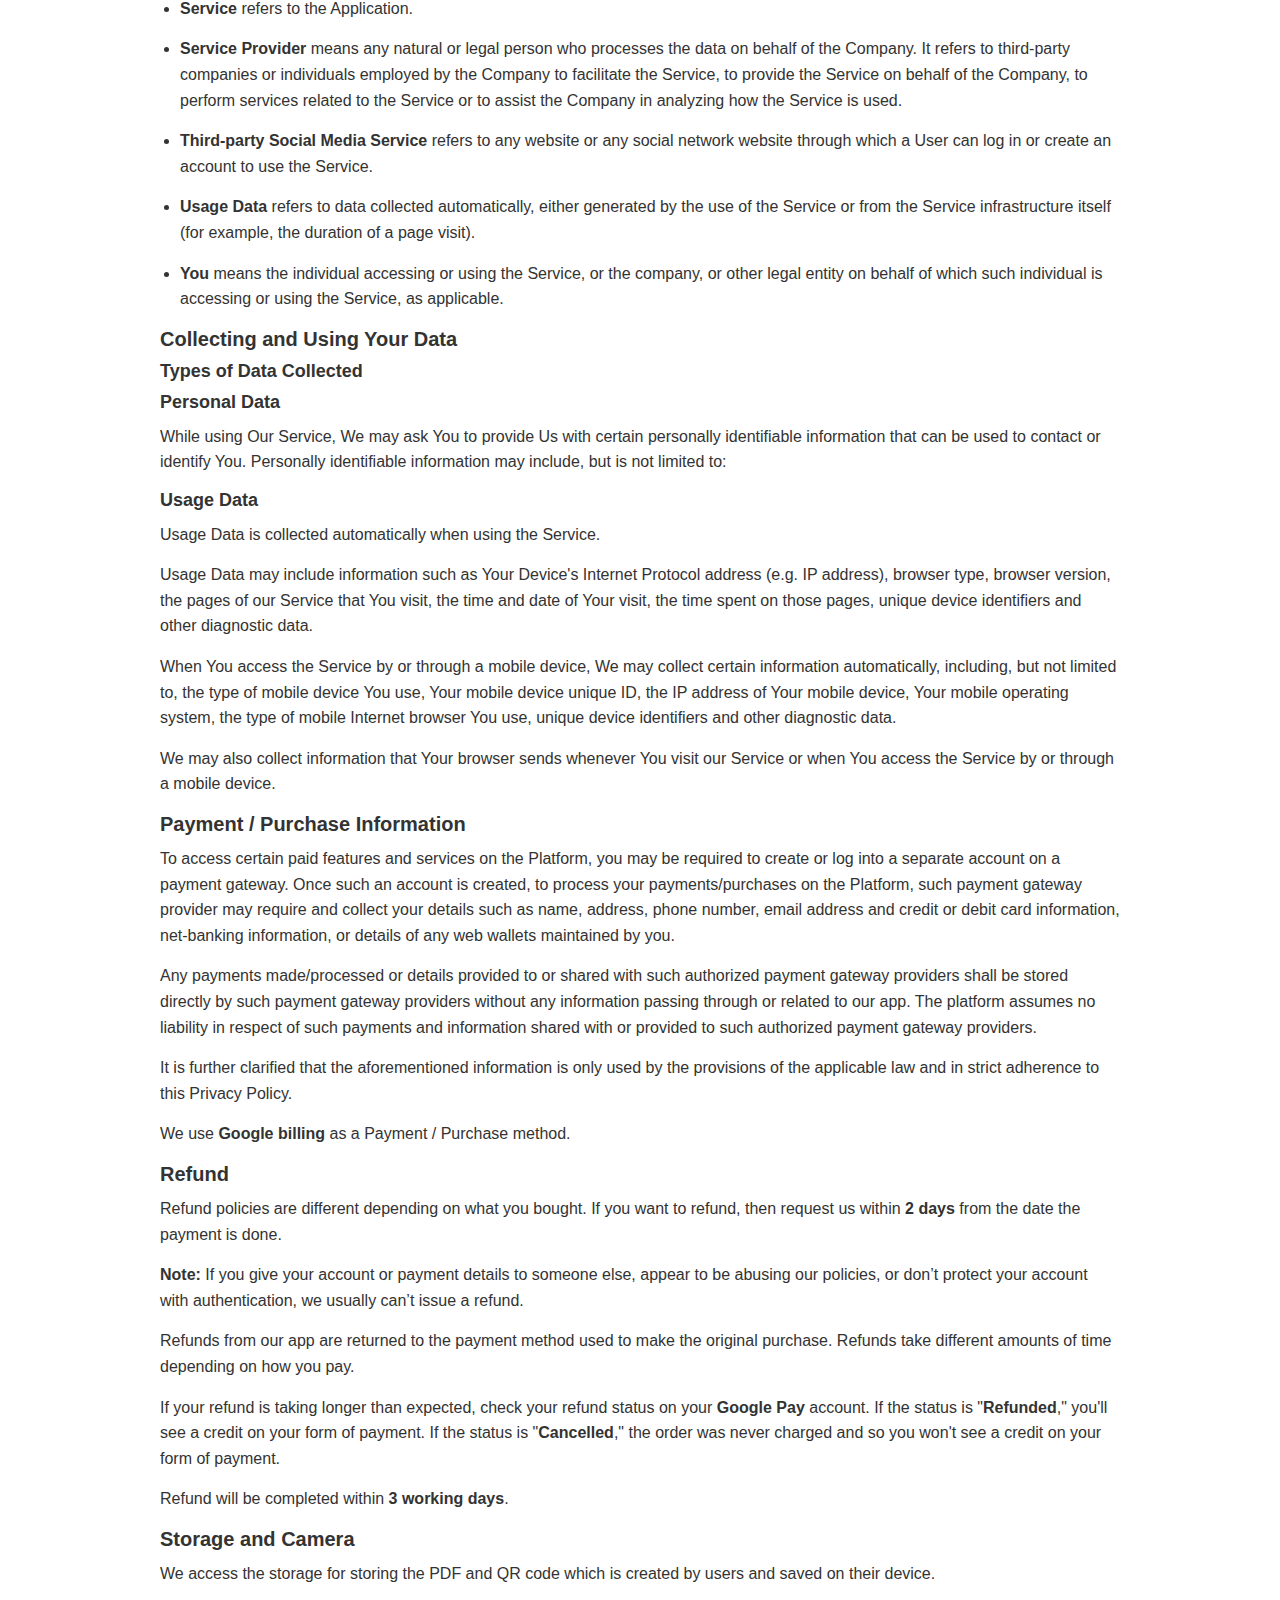
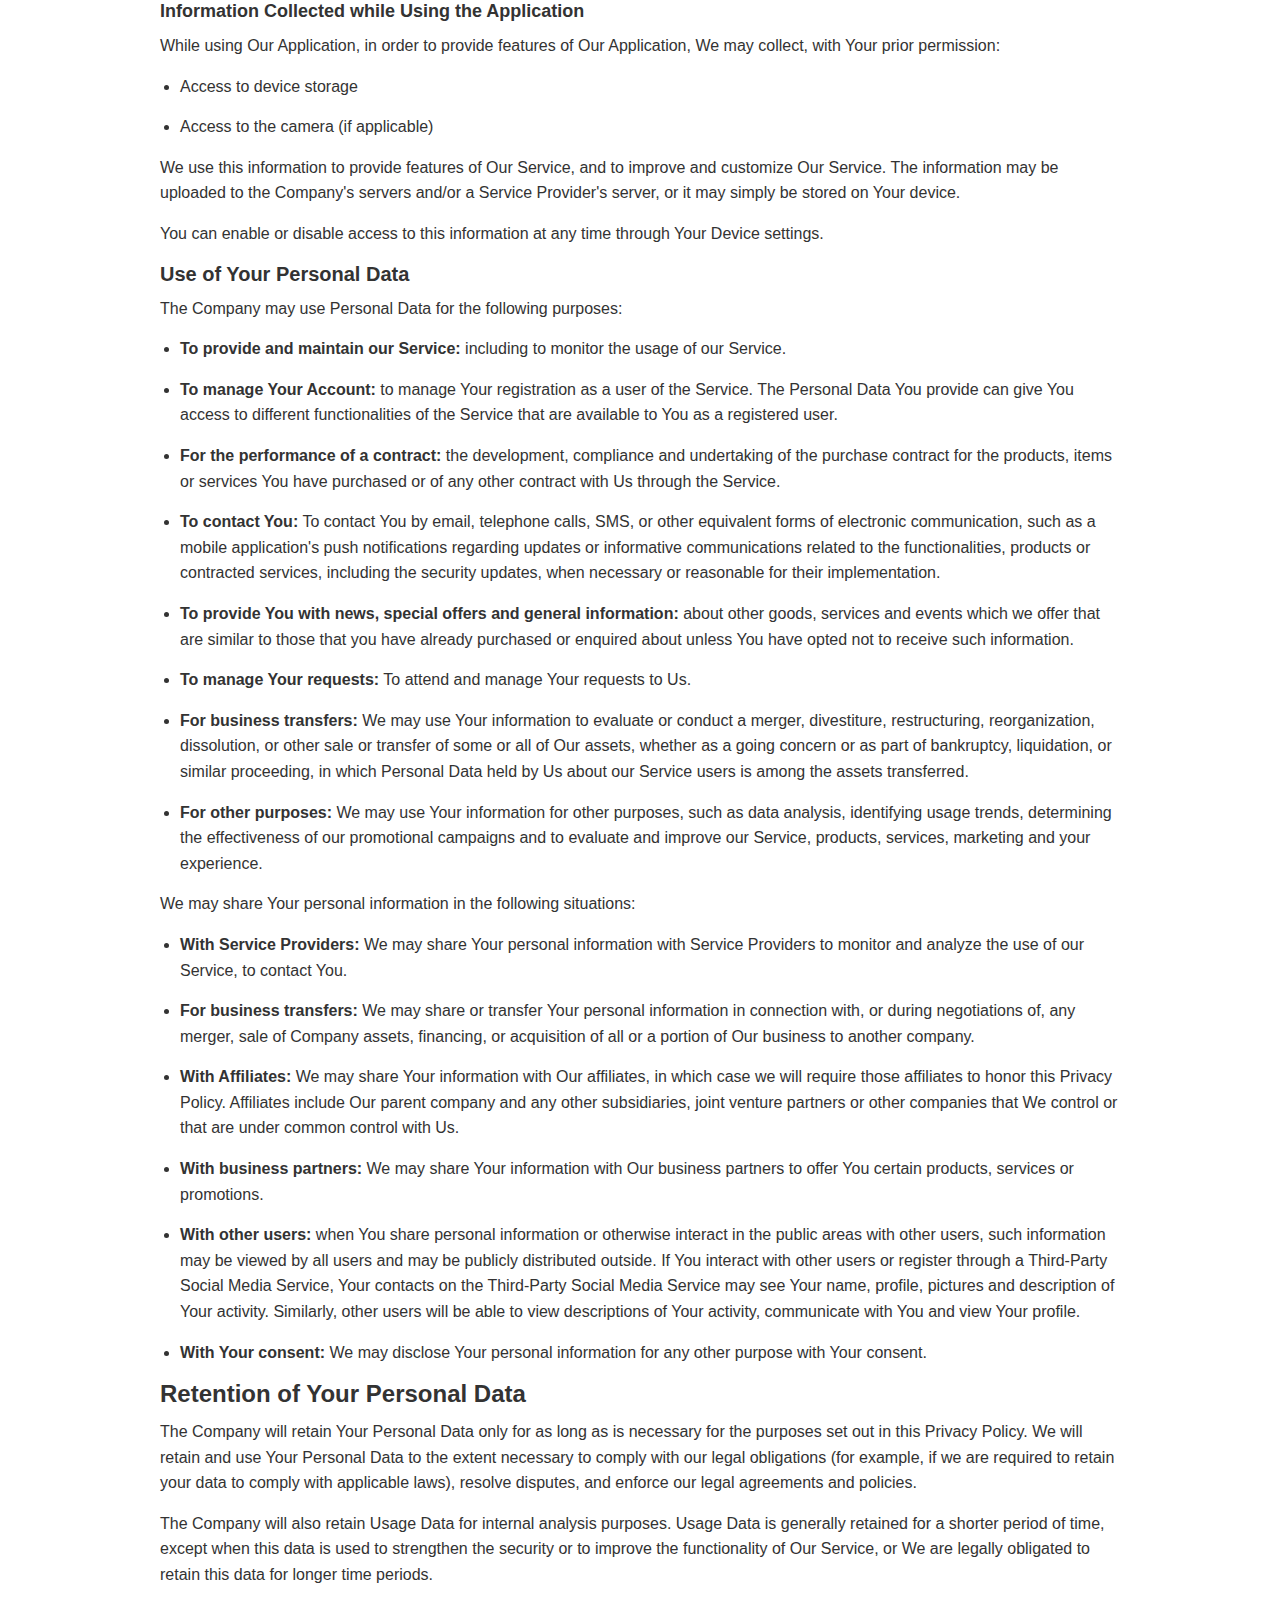
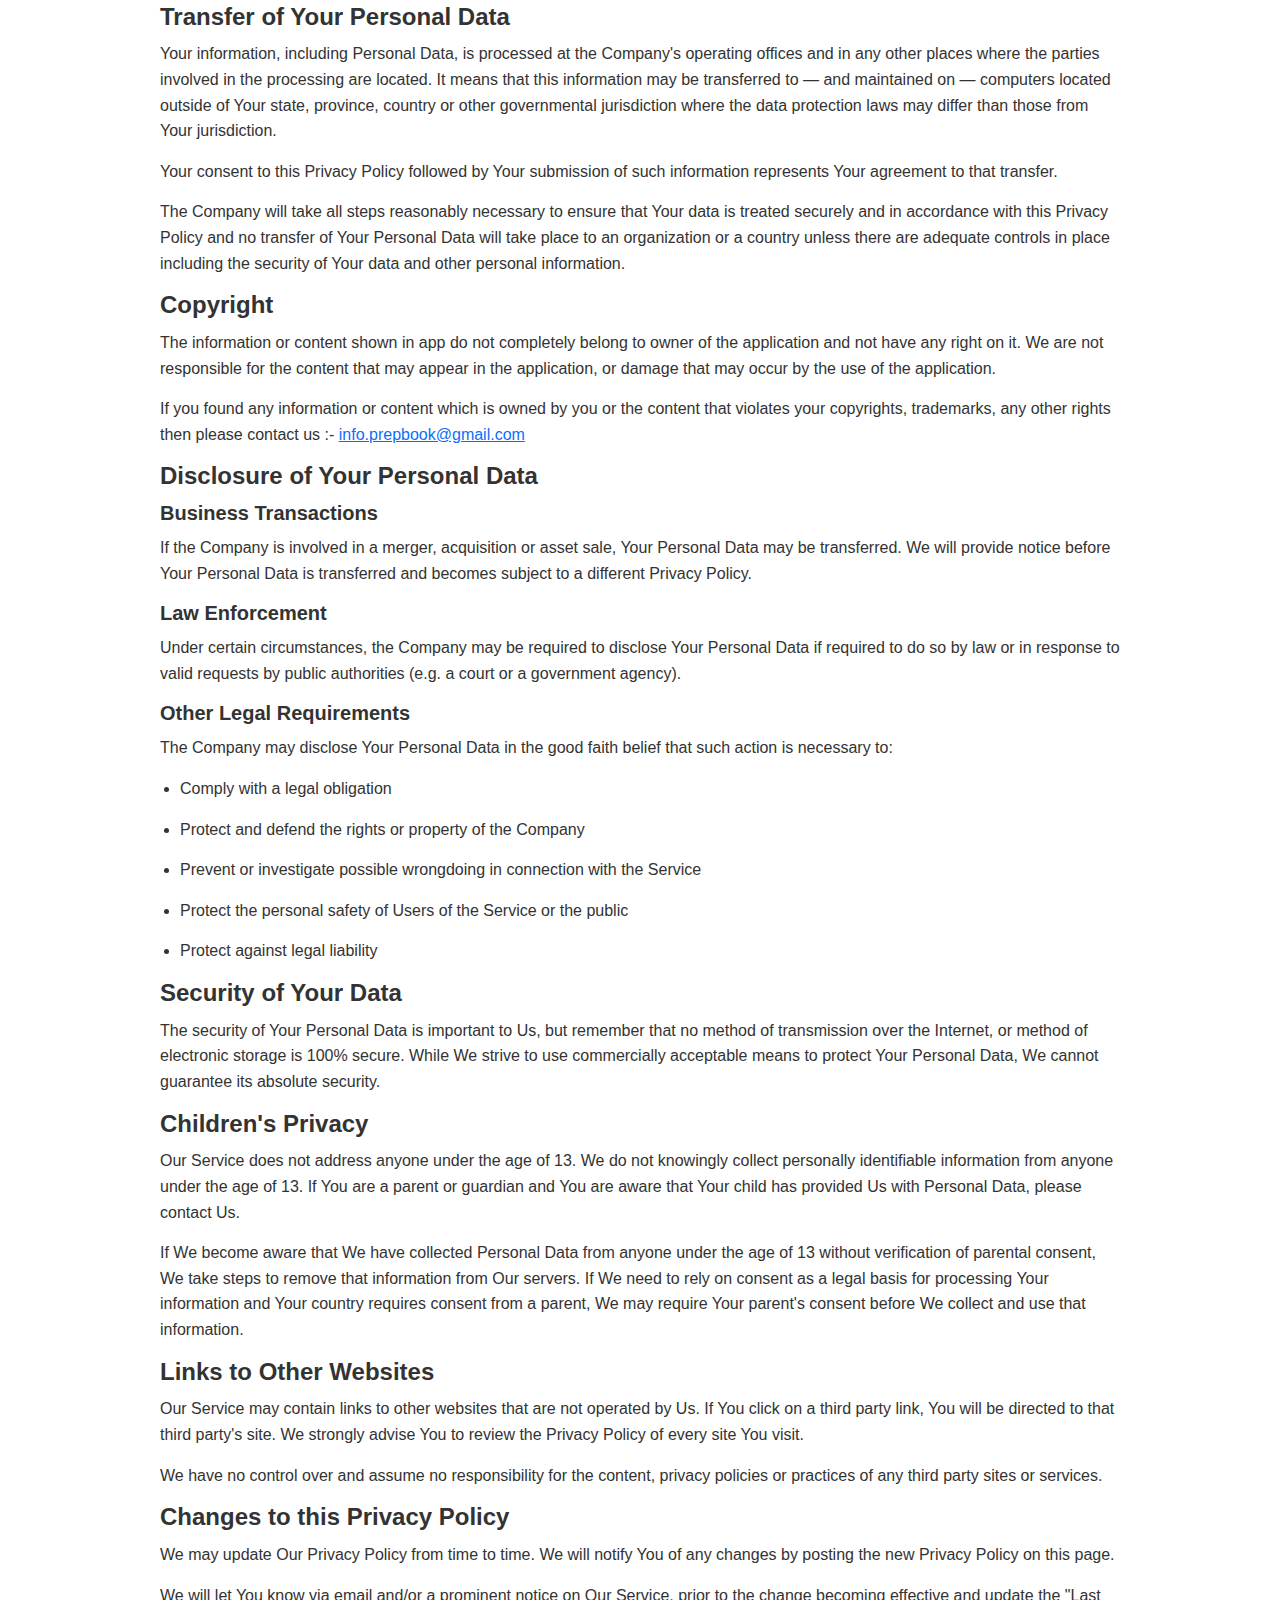
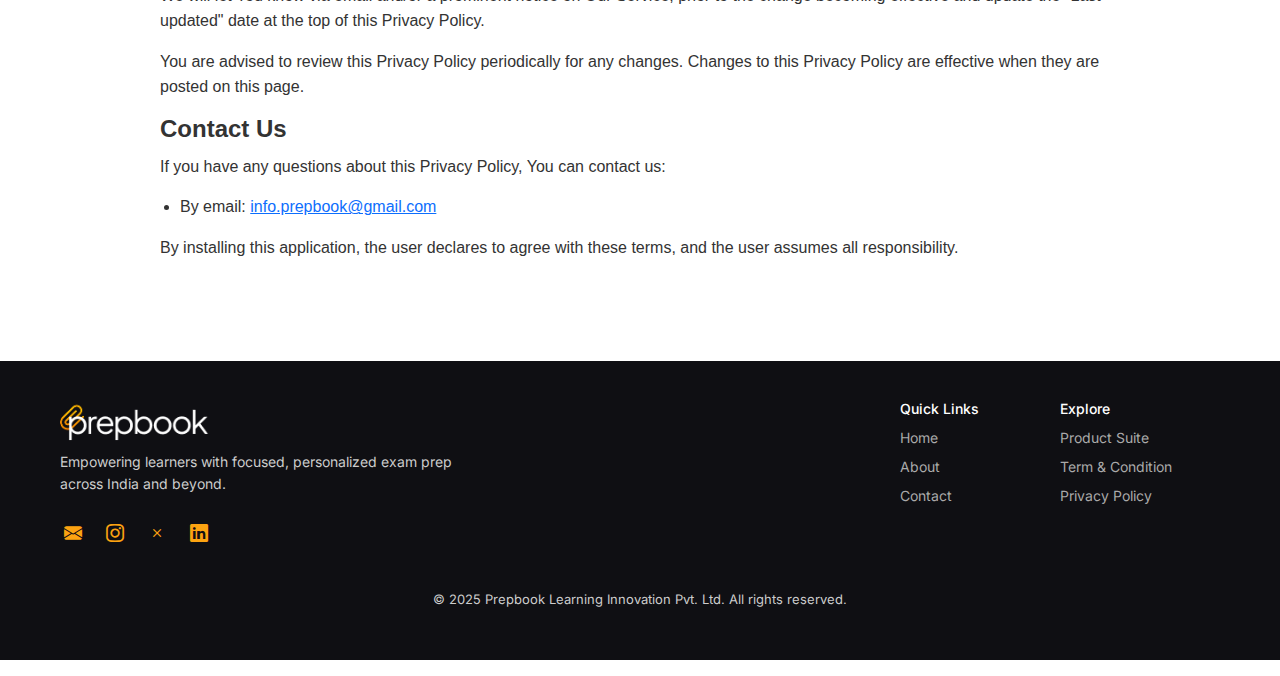
<file: privacypolicy.html>
<!DOCTYPE html>
<html lang="en">
<head>
  <meta charset="UTF-8" />
  <meta name="viewport" content="width=device-width, initial-scale=1.0"/>
  <title>Prepbook</title>

  <!-- Bootstrap CSS -->
  <link href="https://cdn.jsdelivr.net/npm/bootstrap@5.3.3/dist/css/bootstrap.min.css" rel="stylesheet" />
  <link href="https://cdn.jsdelivr.net/npm/bootstrap-icons@1.10.5/font/bootstrap-icons.css" rel="stylesheet">
  <link href="https://fonts.googleapis.com/css2?family=Inter&display=swap" rel="stylesheet">
  <link href="https://fonts.googleapis.com/css2?family=Rubik:wght@400;500;700&display=swap" rel="stylesheet">

  <!-- Custom CSS -->
  <link href="assets/css/style.css" rel="stylesheet" />
</head>
<body>

  <!-- Navbar -->
  <nav class="navbar navbar-expand-lg py-3">
    <div class="container-fluid position-relative">

      <!-- Logo -->
      <a class="navbar-brand mx-lg-auto" href="#">
        <img src="assets/images/prepbooklogo_navbar.png" alt="Logo">
      </a>

      <!-- Toggler for mobile -->
      <button class="navbar-toggler" type="button" data-bs-toggle="collapse" data-bs-target="#navbarSupportedContent">
        <span class="navbar-toggler-icon"></span>
      </button>

      <!-- Collapsible Nav Items -->
        <div class="collapse navbar-collapse" id="navbarSupportedContent">

        <!-- Left Links -->
        <ul class="navbar-nav me-auto mb-2 mb-lg-0">
          <li class="nav-item">
            <a class="nav-link" href="index.html">Home</a>
          </li>
          <li class="nav-item">
            <a class="nav-link" href="about.html">About Us</a>
          </li>
        </ul>

        <!-- Right Links -->
        <ul class="navbar-nav ms-auto mb-2 mb-lg-0">
          <li class="nav-item">
            <a class="nav-link" href="#product">Products</a>
          </li>
          <li class="nav-item">
            <a class="nav-link" href="career.html">Contact</a>
          </li>
        </ul>


      </div>
    </div>
  </nav>


  <!-- Privacy Policy Section (Intro) -->
<section class="privacy-container">
  <h1>Privacy Policy</h1>
  <p class="last-updated">Last updated: 01 February 2025</p>

    <p>
      <strong>Prepbook Learning Innovation Private Limited</strong> built the
      <strong>Prepbook (IAS UPSC Daily Current Affairs)</strong> app as a free download.
      Some of the services are paid. Our app works on a one-time payment method — once you
      pay, you will get all services free unless some major changes are made by the developer team.
      The app contains ads, but very few.
    </p>

    <p>
      This Privacy Policy describes our policies and procedures on the collection, use, and disclosure
      of your information when you use the service. It tells you about your privacy rights and how the
      law protects you.
    </p>

    <p>
      We use your data to provide and improve the service. By using the service, you agree to the
      collection and use of information in accordance with this Privacy Policy. This Privacy Policy
      has been created with the help of the Privacy Policy Generator.
    </p>

    <p>
      The terms used in this Privacy Policy have the same meanings as in our Terms and Conditions,
      which are accessible in the <strong>Prepbook (IAS UPSC Daily Current Affairs)</strong> app,
      unless otherwise defined in this Privacy Policy.
    </p>

  <h2>Information Collection and Use</h2>

  <p>
    For a better experience, while using our Service, we may require you to provide us with certain personally identifiable information.
    The information that we request will be retained by us and used as described in this Privacy Policy. The app does use third-party
    services that may collect information used to identify you.
  </p>

  <p><strong>Link to privacy policy of third-party service providers used by the app:</strong></p>
  <ul>
    <li><a href="https://policies.google.com/privacy">Google Play Services</a></li>
    <li><a href="https://support.google.com/admob/answer/6128543?hl=en">AdMob</a></li>
    <li><a href="https://firebase.google.com/policies/analytics" >Google Analytics for Firebase</a></li>
    <li><a href="https://firebase.google.com/support/privacy" >Firebase Crashlytics</a></li>
  </ul>

  <h3>Log Data</h3>
  <p>
    We want to inform you that whenever you use our Service, in a case of an error in the app we collect data and information (through
    third-party products) on your phone called Log Data. This Log Data may include information such as your device Internet Protocol
    (“IP”) address, device name, operating system version, the configuration of the app when utilizing our Service, the time and date
    of your use of the Service, and other statistics.
  </p>

  <h2>Interpretation and Definitions</h2>

  <h3>Interpretation</h3>
  <p>
    The words of which the initial letter is capitalized have meanings defined under the following conditions.
    The following definitions shall have the same meaning regardless of whether they appear in singular or in plural.
  </p>

  <h3>Definitions</h3>

  <p>For the purposes of this Privacy Policy:</p>
  <ul>
    <li><strong>Account</strong> means a unique account created for You to access our Service or parts of our Service.</li>
    <li><strong>Affiliate</strong> means an entity that controls, is controlled by or is under common control with a party, where "control" means ownership of 50% or more of the shares, equity interest or other securities entitled to vote for election of directors or other managing authority.</li>
    <li><strong>Application</strong> means the software program provided by the Company downloaded by You on any electronic device, named Prepbook App.</li>
    <li><strong>Company</strong> refers to Prepbook Learning Innovation Private Limited, Mumbai.</li>
    <li><strong>Country</strong> refers to: Maharashtra, India.</li>
    <li><strong>Device</strong> means any device that can access the Service such as a computer, a cellphone or a digital tablet.</li>
    <li><strong>Personal Data</strong> is any information that relates to an identified or identifiable individual.</li>
    <li><strong>Service</strong> refers to the Application.</li>
    <li><strong>Service Provider</strong> means any natural or legal person who processes the data on behalf of the Company. It refers to third-party companies or individuals employed by the Company to facilitate the Service, to provide the Service on behalf of the Company, to perform services related to the Service or to assist the Company in analyzing how the Service is used.</li>
    <li><strong>Third-party Social Media Service</strong> refers to any website or any social network website through which a User can log in or create an account to use the Service.</li>
    <li><strong>Usage Data</strong> refers to data collected automatically, either generated by the use of the Service or from the Service infrastructure itself (for example, the duration of a page visit).</li>
    <li><strong>You</strong> means the individual accessing or using the Service, or the company, or other legal entity on behalf of which such individual is accessing or using the Service, as applicable.</li>
  </ul>

   <h3>Collecting and Using Your Data</h3>

  <h4>Types of Data Collected</h4>

  <h5>Personal Data</h5>
  <p>
    While using Our Service, We may ask You to provide Us with certain personally identifiable information that can be used to contact or identify You. Personally identifiable information may include, but is not limited to:
  </p>

  <h5>Usage Data</h5>
  <p>
    Usage Data is collected automatically when using the Service.
  </p>
  <p>
    Usage Data may include information such as Your Device's Internet Protocol address (e.g. IP address), browser type, browser version, the pages of our Service that You visit, the time and date of Your visit, the time spent on those pages, unique device identifiers and other diagnostic data.
  </p>
  <p>
    When You access the Service by or through a mobile device, We may collect certain information automatically, including, but not limited to, the type of mobile device You use, Your mobile device unique ID, the IP address of Your mobile device, Your mobile operating system, the type of mobile Internet browser You use, unique device identifiers and other diagnostic data.
  </p>
  <p>
    We may also collect information that Your browser sends whenever You visit our Service or when You access the Service by or through a mobile device.
  </p>


   <h3>Payment / Purchase Information</h3>
  <p>
    To access certain paid features and services on the Platform, you may be required to create or log into a separate account on a payment gateway. Once such an account is created, to process your payments/purchases on the Platform, such payment gateway provider may require and collect your details such as name, address, phone number, email address and credit or debit card information, net-banking information, or details of any web wallets maintained by you.
  </p>
  <p>
    Any payments made/processed or details provided to or shared with such authorized payment gateway providers shall be stored directly by such payment gateway providers without any information passing through or related to our app. The platform assumes no liability in respect of such payments and information shared with or provided to such authorized payment gateway providers.
  </p>
  <p>
    It is further clarified that the aforementioned information is only used by the provisions of the applicable law and in strict adherence to this Privacy Policy.
  </p>
  <p>
    We use <strong>Google billing</strong> as a Payment / Purchase method.
  </p>

  <h3>Refund</h3>
  <p>
    Refund policies are different depending on what you bought. If you want to refund, then request us within <strong>2 days</strong> from the date the payment is done.
  </p>
  <p>
    <strong>Note:</strong> If you give your account or payment details to someone else, appear to be abusing our policies, or don’t protect your account with authentication, we usually can’t issue a refund.
  </p>
  <p>
    Refunds from our app are returned to the payment method used to make the original purchase. Refunds take different amounts of time depending on how you pay.
  </p>
  <p>
    If your refund is taking longer than expected, check your refund status on your <strong>Google Pay</strong> account. 
    If the status is "<strong>Refunded</strong>," you'll see a credit on your form of payment. 
    If the status is "<strong>Cancelled</strong>," the order was never charged and so you won't see a credit on your form of payment.
  </p>
  <p>
    Refund will be completed within <strong>3 working days</strong>.
  </p>

  <h3>Storage and Camera</h3>
  <p>
    We access the storage for storing the PDF and QR code which is created by users and saved on their device.
  </p>

  <h4>Information Collected while Using the Application</h4>
  <p>
    While using Our Application, in order to provide features of Our Application, We may collect, with Your prior permission:
  </p>
  <ul>
    <li>Access to device storage</li>
    <li>Access to the camera (if applicable)</li>
  </ul>
  <p>
    We use this information to provide features of Our Service, and to improve and customize Our Service. The information may be uploaded to the Company's servers and/or a Service Provider's server, or it may simply be stored on Your device.
  </p>
  <p>
    You can enable or disable access to this information at any time through Your Device settings.
  </p>

   <h3>Use of Your Personal Data</h3>
  <p>The Company may use Personal Data for the following purposes:</p>
  <ul>
    <li>
      <strong>To provide and maintain our Service:</strong> including to monitor the usage of our Service.
    </li>
    <li>
      <strong>To manage Your Account:</strong> to manage Your registration as a user of the Service. The Personal Data You provide can give You access to different functionalities of the Service that are available to You as a registered user.
    </li>
    <li>
      <strong>For the performance of a contract:</strong> the development, compliance and undertaking of the purchase contract for the products, items or services You have purchased or of any other contract with Us through the Service.
    </li>
    <li>
      <strong>To contact You:</strong> To contact You by email, telephone calls, SMS, or other equivalent forms of electronic communication, such as a mobile application's push notifications regarding updates or informative communications related to the functionalities, products or contracted services, including the security updates, when necessary or reasonable for their implementation.
    </li>
    <li>
      <strong>To provide You with news, special offers and general information:</strong> about other goods, services and events which we offer that are similar to those that you have already purchased or enquired about unless You have opted not to receive such information.
    </li>
    <li>
      <strong>To manage Your requests:</strong> To attend and manage Your requests to Us.
    </li>
    <li>
      <strong>For business transfers:</strong> We may use Your information to evaluate or conduct a merger, divestiture, restructuring, reorganization, dissolution, or other sale or transfer of some or all of Our assets, whether as a going concern or as part of bankruptcy, liquidation, or similar proceeding, in which Personal Data held by Us about our Service users is among the assets transferred.
    </li>
    <li>
      <strong>For other purposes:</strong> We may use Your information for other purposes, such as data analysis, identifying usage trends, determining the effectiveness of our promotional campaigns and to evaluate and improve our Service, products, services, marketing and your experience.
    </li>
  </ul>

  <p>We may share Your personal information in the following situations:</p>
  <ul>
    <li>
      <strong>With Service Providers:</strong> We may share Your personal information with Service Providers to monitor and analyze the use of our Service, to contact You.
    </li>
    <li>
      <strong>For business transfers:</strong> We may share or transfer Your personal information in connection with, or during negotiations of, any merger, sale of Company assets, financing, or acquisition of all or a portion of Our business to another company.
    </li>
    <li>
      <strong>With Affiliates:</strong> We may share Your information with Our affiliates, in which case we will require those affiliates to honor this Privacy Policy. Affiliates include Our parent company and any other subsidiaries, joint venture partners or other companies that We control or that are under common control with Us.
    </li>
    <li>
      <strong>With business partners:</strong> We may share Your information with Our business partners to offer You certain products, services or promotions.
    </li>
    <li>
      <strong>With other users:</strong> when You share personal information or otherwise interact in the public areas with other users, such information may be viewed by all users and may be publicly distributed outside. If You interact with other users or register through a Third-Party Social Media Service, Your contacts on the Third-Party Social Media Service may see Your name, profile, pictures and description of Your activity. Similarly, other users will be able to view descriptions of Your activity, communicate with You and view Your profile.
    </li>
    <li>
      <strong>With Your consent:</strong> We may disclose Your personal information for any other purpose with Your consent.
    </li>
  </ul>

  <h2>Retention of Your Personal Data</h2>
  <p>
    The Company will retain Your Personal Data only for as long as is necessary for the purposes set out in this Privacy Policy. We will retain and use Your Personal Data to the extent necessary to comply with our legal obligations (for example, if we are required to retain your data to comply with applicable laws), resolve disputes, and enforce our legal agreements and policies.
  </p>
  <p>
    The Company will also retain Usage Data for internal analysis purposes. Usage Data is generally retained for a shorter period of time, except when this data is used to strengthen the security or to improve the functionality of Our Service, or We are legally obligated to retain this data for longer time periods.
  </p>


   <h2>Transfer of Your Personal Data</h2>
  <p>
    Your information, including Personal Data, is processed at the Company's operating offices and in any other places where the parties involved in the processing are located. It means that this information may be transferred to — and maintained on — computers located outside of Your state, province, country or other governmental jurisdiction where the data protection laws may differ than those from Your jurisdiction.
  </p>
  <p>
    Your consent to this Privacy Policy followed by Your submission of such information represents Your agreement to that transfer.
  </p>
  <p>
    The Company will take all steps reasonably necessary to ensure that Your data is treated securely and in accordance with this Privacy Policy and no transfer of Your Personal Data will take place to an organization or a country unless there are adequate controls in place including the security of Your data and other personal information.
  </p>

  <h2>Copyright</h2>
  <p>
    The information or content shown in app do not completely belong to owner of the application and not have any right on it. We are not responsible for the content that may appear in the application, or damage that may occur by the use of the application.
  </p>
  <p>
    If you found any information or content which is owned by you or the content that violates your copyrights, trademarks, any other rights then please contact us :-
    <a href="mailto:info.prepbook@gmail.com">info.prepbook@gmail.com</a>
  </p>


    <h2>Disclosure of Your Personal Data</h2>

  <h3>Business Transactions</h3>
  <p>
    If the Company is involved in a merger, acquisition or asset sale, Your Personal Data may be transferred. We will provide notice before Your Personal Data is transferred and becomes subject to a different Privacy Policy.
  </p>

  <h3>Law Enforcement</h3>
  <p>
    Under certain circumstances, the Company may be required to disclose Your Personal Data if required to do so by law or in response to valid requests by public authorities (e.g. a court or a government agency).
  </p>

  <h3>Other Legal Requirements</h3>
  <p>
    The Company may disclose Your Personal Data in the good faith belief that such action is necessary to:
  </p>
  <ul>
    <li>Comply with a legal obligation</li>
    <li>Protect and defend the rights or property of the Company</li>
    <li>Prevent or investigate possible wrongdoing in connection with the Service</li>
    <li>Protect the personal safety of Users of the Service or the public</li>
    <li>Protect against legal liability</li>
  </ul>

  <h2>Security of Your Data</h2>
  <p>
    The security of Your Personal Data is important to Us, but remember that no method of transmission over the Internet, or method of electronic storage is 100% secure. While We strive to use commercially acceptable means to protect Your Personal Data, We cannot guarantee its absolute security.
  </p>

  <h2>Children's Privacy</h2>
  <p>
    Our Service does not address anyone under the age of 13. We do not knowingly collect personally identifiable information from anyone under the age of 13. If You are a parent or guardian and You are aware that Your child has provided Us with Personal Data, please contact Us.
  </p>
  <p>
    If We become aware that We have collected Personal Data from anyone under the age of 13 without verification of parental consent, We take steps to remove that information from Our servers. If We need to rely on consent as a legal basis for processing Your information and Your country requires consent from a parent, We may require Your parent's consent before We collect and use that information.
  </p>

  <h2>Links to Other Websites</h2>
  <p>
    Our Service may contain links to other websites that are not operated by Us. If You click on a third party link, You will be directed to that third party's site. We strongly advise You to review the Privacy Policy of every site You visit.
  </p>
  <p>
    We have no control over and assume no responsibility for the content, privacy policies or practices of any third party sites or services.
  </p>

   <h2>Changes to this Privacy Policy</h2>
  <p>
    We may update Our Privacy Policy from time to time. We will notify You of any changes by posting the new Privacy Policy on this page.
  </p>
  <p>
    We will let You know via email and/or a prominent notice on Our Service, prior to the change becoming effective and update the "Last updated" date at the top of this Privacy Policy.
  </p>
  <p>
    You are advised to review this Privacy Policy periodically for any changes. Changes to this Privacy Policy are effective when they are posted on this page.
  </p>

  <h2>Contact Us</h2>
  <p>
    If you have any questions about this Privacy Policy, You can contact us:
  </p>
  <ul>
    <li>By email: <a href="mailto:info.prepbook@gmail.com">info.prepbook@gmail.com</a></li>
  </ul>

  <p>
    By installing this application, the user declares to agree with these terms, and the user assumes all responsibility.
  </p>

  


</section>






<footer class="footer-section">
  <div class="footer-layout">
    
    <div class="footer-left">
      <img src="assets/images/prepbooklogofooter.png" alt="Logo" style="height: 40px;" />
      <p class="footer-desc">Empowering learners with focused, personalized exam prep</br> 
        across India and beyond.</p>
      <div class="social-icons d-flex gap-3">
          <a href="https://mail.google.com/mail/?view=cm&fs=1&to=info.prepbook@gmail.com&su=Inquiry&body=Hello Prepbook, I’d like to inquire about.." target="_blank"> <i class="bi bi-envelope-fill"></i></a>
          <a href="https://www.instagram.com/prepbookapp?igsh=dzh6bzVrM3BxM2h5&utm_source=qr"><i class="bi bi-instagram"></i></a>
          <a href="https://x.com/prepbookapp?s=21&t=-pfCfc9WP_L8WpEwqR7pHg"><i class="bi bi-x"></i></a>
          <a href="https://www.linkedin.com/company/prepbook/"><i class="bi bi-linkedin"></i></a>
        </div>
    </div>

    <div class="footer-right">
      <div class="footer-link-columns">
        <div class="footer-link-group">
          <h4 class="footer-heading">Quick Links</h4>
          <div class="footer-links">
            <a href="index.html">Home</a>
            <a href="about.html">About</a>
            <a href="career.html">Contact</a>

          </div>
        </div>
        <div class="footer-link-group">
          <h4 class="footer-heading">Explore</h4>
          <div class="footer-links">
            <a href="#product">Product Suite</a>
            <a href="termsandcon.html">Term & Condition</a>
            <a href="privacypolicy.html">Privacy Policy</a>
          </div>
        </div>
      </div>
    </div>

  </div>
  <p class="footer-copy">© 2025 Prepbook Learning Innovation Pvt. Ltd. All rights reserved.</p>
</footer>





  <!-- Bootstrap JS -->
  <script src="https://cdn.jsdelivr.net/npm/bootstrap@5.3.0/dist/js/bootstrap.bundle.min.js"></script>
</body>
</html>
</file>
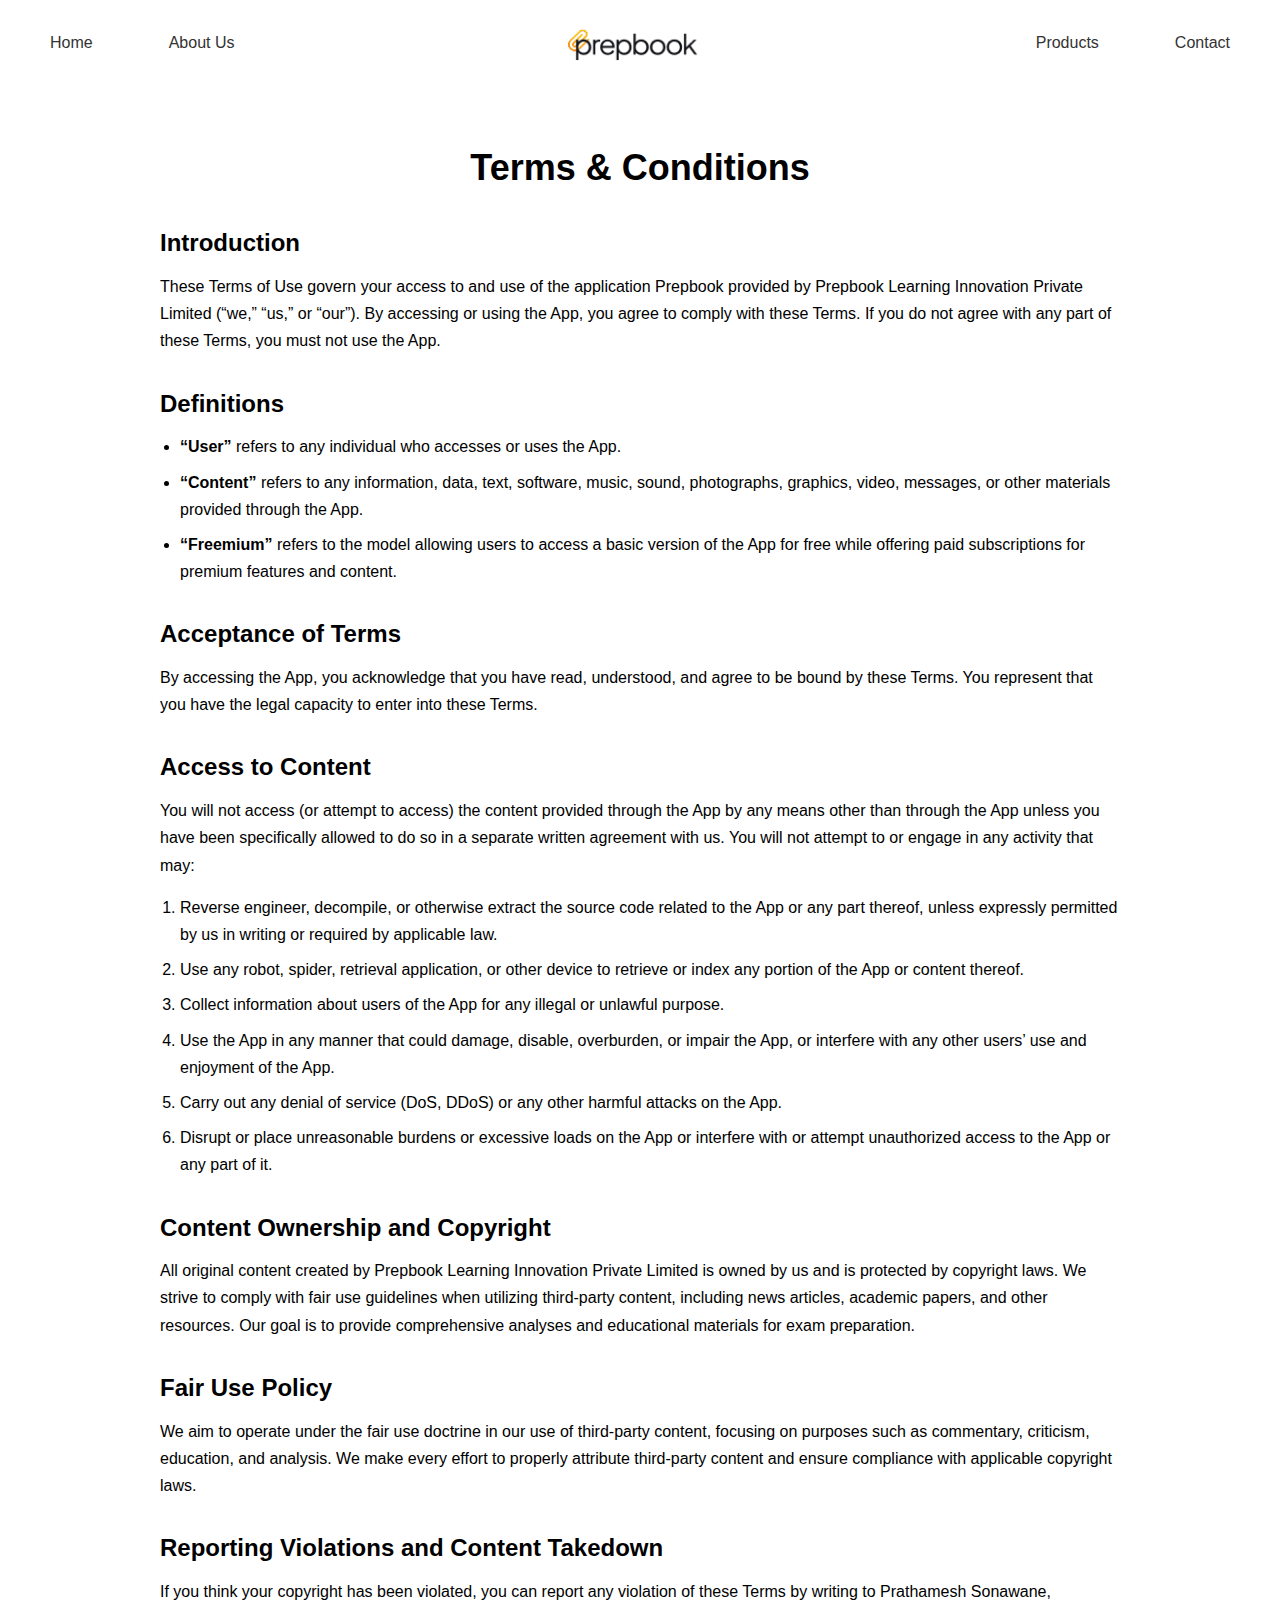
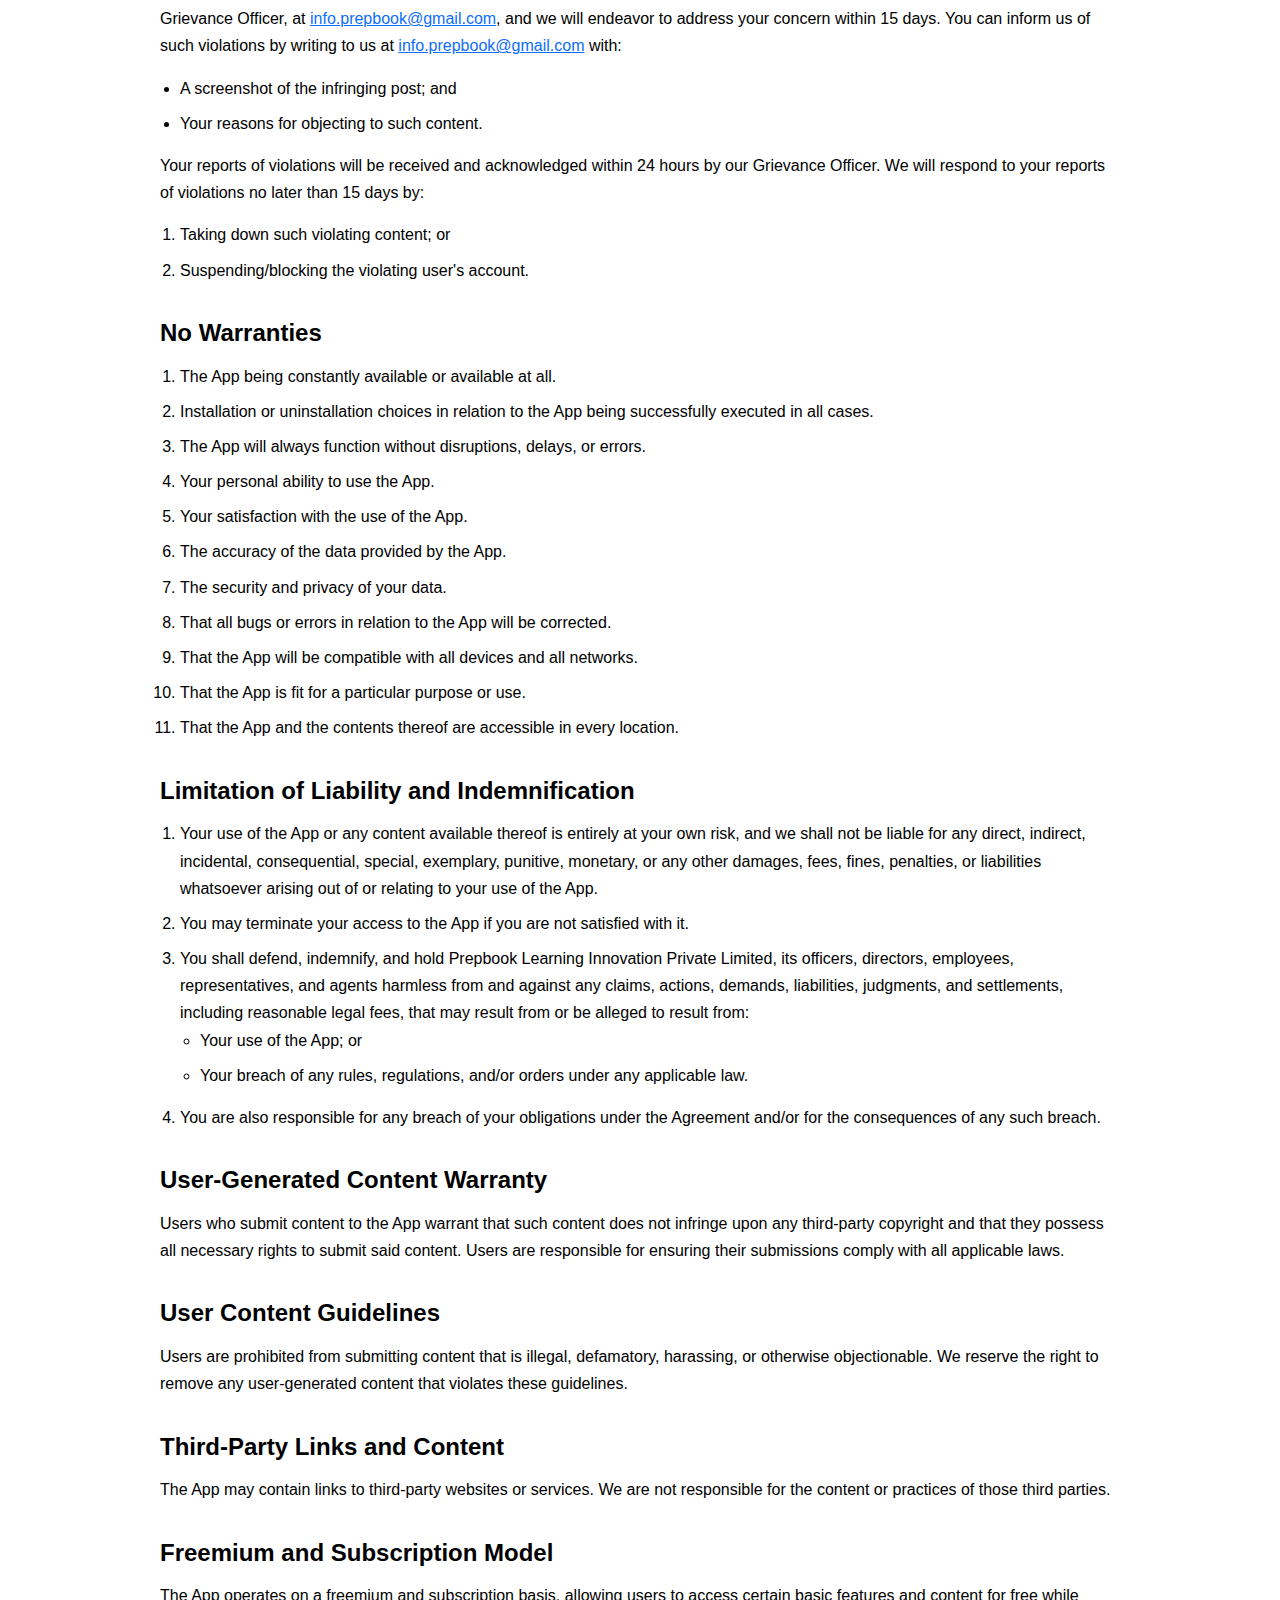
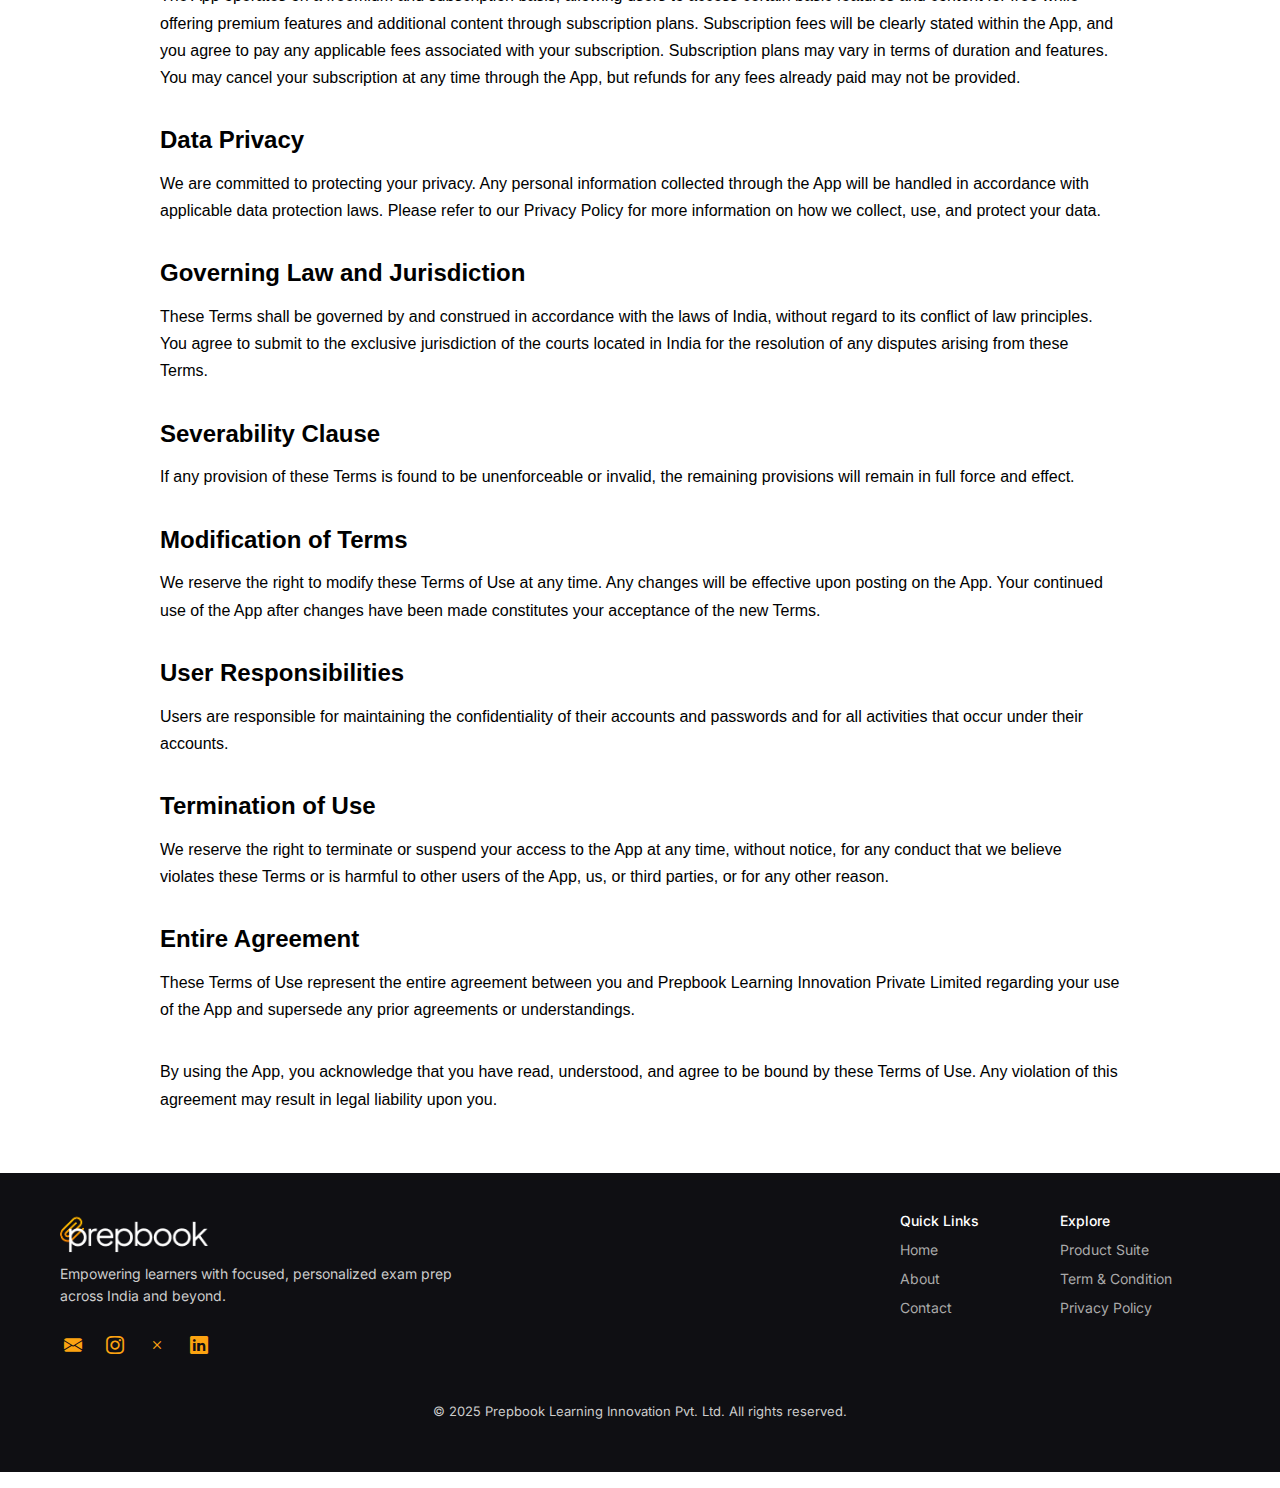
<file: termsandcon.html>
<!DOCTYPE html>
<html lang="en">
<head>
  <meta charset="UTF-8" />
  <meta name="viewport" content="width=device-width, initial-scale=1.0"/>
  <title>Prepbook</title>

  <!-- Bootstrap CSS -->
  <link href="https://cdn.jsdelivr.net/npm/bootstrap@5.3.3/dist/css/bootstrap.min.css" rel="stylesheet" />
  <link href="https://cdn.jsdelivr.net/npm/bootstrap-icons@1.10.5/font/bootstrap-icons.css" rel="stylesheet">
  <link href="https://fonts.googleapis.com/css2?family=Inter&display=swap" rel="stylesheet">
  <link href="https://fonts.googleapis.com/css2?family=Rubik:wght@400;500;700&display=swap" rel="stylesheet">

  <!-- Custom CSS -->
  <link href="assets/css/style.css" rel="stylesheet" />
</head>
<body>

  <!-- Navbar -->
  <nav class="navbar navbar-expand-lg py-3">
    <div class="container-fluid position-relative">

      <!-- Logo -->
      <a class="navbar-brand mx-lg-auto" href="#">
        <img src="assets/images/prepbooklogo_navbar.png" alt="Logo">
      </a>

      <!-- Toggler for mobile -->
      <button class="navbar-toggler" type="button" data-bs-toggle="collapse" data-bs-target="#navbarSupportedContent">
        <span class="navbar-toggler-icon"></span>
      </button>

      <!-- Collapsible Nav Items -->
        <div class="collapse navbar-collapse" id="navbarSupportedContent">

        <!-- Left Links -->
        <ul class="navbar-nav me-auto mb-2 mb-lg-0">
          <li class="nav-item">
            <a class="nav-link" href="index.html">Home</a>
          </li>
          <li class="nav-item">
            <a class="nav-link" href="about.html">About Us</a>
          </li>
        </ul>

        <!-- Right Links -->
        <ul class="navbar-nav ms-auto mb-2 mb-lg-0">
          <li class="nav-item">
            <a class="nav-link" href="#product">Products</a>
          </li>
          <li class="nav-item">
            <a class="nav-link" href="career.html">Contact</a>
          </li>
        </ul>


      </div>
    </div>
  </nav>

  

  
  <section class="terms-container">
    <h1 class="terms-title">Terms & Conditions</h1>

    <div class="terms-section">
      <h2 class="terms-subheading">Introduction</h2>
      <p>These Terms of Use govern your access to and use of the application Prepbook provided by Prepbook Learning Innovation Private Limited (“we,” “us,” or “our”). By accessing or using the App, you agree to comply with these Terms. If you do not agree with any part of these Terms, you must not use the App.</p>
    </div>

    <div class="terms-section">
      <h2 class="terms-subheading">Definitions</h2>
      <ul>
        <li><strong>“User”</strong> refers to any individual who accesses or uses the App.</li>
        <li><strong>“Content”</strong> refers to any information, data, text, software, music, sound, photographs, graphics, video, messages, or other materials provided through the App.</li>
        <li><strong>“Freemium”</strong> refers to the model allowing users to access a basic version of the App for free while offering paid subscriptions for premium features and content.</li>
      </ul>
    </div>

    <div class="terms-section">
      <h2 class="terms-subheading">Acceptance of Terms</h2>
      <p>By accessing the App, you acknowledge that you have read, understood, and agree to be bound by these Terms. You represent that you have the legal capacity to enter into these Terms.</p>
    </div>

    <div class="terms-section">
      <h2 class="terms-subheading">Access to Content</h2>
      <p>You will not access (or attempt to access) the content provided through the App by any means other than through the App unless you have been specifically allowed to do so in a separate written agreement with us. You will not attempt to or engage in any activity that may:</p>
      <ol>
        <li>Reverse engineer, decompile, or otherwise extract the source code related to the App or any part thereof, unless expressly permitted by us in writing or required by applicable law.</li>
        <li>Use any robot, spider, retrieval application, or other device to retrieve or index any portion of the App or content thereof.</li>
        <li>Collect information about users of the App for any illegal or unlawful purpose.</li>
        <li>Use the App in any manner that could damage, disable, overburden, or impair the App, or interfere with any other users’ use and enjoyment of the App.</li>
        <li>Carry out any denial of service (DoS, DDoS) or any other harmful attacks on the App.</li>
        <li>Disrupt or place unreasonable burdens or excessive loads on the App or interfere with or attempt unauthorized access to the App or any part of it.</li>
      </ol>
    </div>

    <div class="terms-section">
      <h2 class="terms-subheading">Content Ownership and Copyright</h2>
      <p>All original content created by Prepbook Learning Innovation Private Limited is owned by us and is protected by copyright laws. We strive to comply with fair use guidelines when utilizing third-party content, including news articles, academic papers, and other resources. Our goal is to provide comprehensive analyses and educational materials for exam preparation.</p>
    </div>

    <div class="terms-section">
      <h2 class="terms-subheading">Fair Use Policy</h2>
      <p>We aim to operate under the fair use doctrine in our use of third-party content, focusing on purposes such as commentary, criticism, education, and analysis. We make every effort to properly attribute third-party content and ensure compliance with applicable copyright laws.</p>
    </div>

    <div class="terms-section">
      <h2 class="terms-subheading">Reporting Violations and Content Takedown</h2>
      <p>If you think your copyright has been violated, you can report any violation of these Terms by writing to Prathamesh Sonawane, Grievance Officer, at <a href="mailto:info.prepbook@gmail.com">info.prepbook@gmail.com</a>, and we will endeavor to address your concern within 15 days. You can inform us of such violations by writing to us at <a href="mailto:info.prepbook@gmail.com">info.prepbook@gmail.com</a> with:</p>
      <ul>
        <li>A screenshot of the infringing post; and</li>
        <li>Your reasons for objecting to such content.</li>
      </ul>
      <p>Your reports of violations will be received and acknowledged within 24 hours by our Grievance Officer. We will respond to your reports of violations no later than 15 days by:</p>
      <ol>
        <li>Taking down such violating content; or</li>
        <li>Suspending/blocking the violating user's account.</li>
      </ol>
    </div>

    <div class="terms-section">
      <h2 class="terms-subheading">No Warranties</h2>
      <ol>
        <li>The App being constantly available or available at all.</li>
        <li>Installation or uninstallation choices in relation to the App being successfully executed in all cases.</li>
        <li>The App will always function without disruptions, delays, or errors.</li>
        <li>Your personal ability to use the App.</li>
        <li>Your satisfaction with the use of the App.</li>
        <li>The accuracy of the data provided by the App.</li>
        <li>The security and privacy of your data.</li>
        <li>That all bugs or errors in relation to the App will be corrected.</li>
        <li>That the App will be compatible with all devices and all networks.</li>
        <li>That the App is fit for a particular purpose or use.</li>
        <li>That the App and the contents thereof are accessible in every location.</li>
      </ol>
    </div>

    <div class="terms-section">
      <h2 class="terms-subheading">Limitation of Liability and Indemnification</h2>
      <ol>
        <li>Your use of the App or any content available thereof is entirely at your own risk, and we shall not be liable for any direct, indirect, incidental, consequential, special, exemplary, punitive, monetary, or any other damages, fees, fines, penalties, or liabilities whatsoever arising out of or relating to your use of the App.</li>
        <li>You may terminate your access to the App if you are not satisfied with it.</li>
        <li>You shall defend, indemnify, and hold Prepbook Learning Innovation Private Limited, its officers, directors, employees, representatives, and agents harmless from and against any claims, actions, demands, liabilities, judgments, and settlements, including reasonable legal fees, that may result from or be alleged to result from:
          <ul>
            <li>Your use of the App; or</li>
            <li>Your breach of any rules, regulations, and/or orders under any applicable law.</li>
          </ul>
        </li>
        <li>You are also responsible for any breach of your obligations under the Agreement and/or for the consequences of any such breach.</li>
      </ol>
    </div>

    <div class="terms-section">
      <h2 class="terms-subheading">User-Generated Content Warranty</h2>
      <p>Users who submit content to the App warrant that such content does not infringe upon any third-party copyright and that they possess all necessary rights to submit said content. Users are responsible for ensuring their submissions comply with all applicable laws.</p>
    </div>

    <div class="terms-section">
      <h2 class="terms-subheading">User Content Guidelines</h2>
      <p>Users are prohibited from submitting content that is illegal, defamatory, harassing, or otherwise objectionable. We reserve the right to remove any user-generated content that violates these guidelines.</p>
    </div>

    <div class="terms-section">
      <h2 class="terms-subheading">Third-Party Links and Content</h2>
      <p>The App may contain links to third-party websites or services. We are not responsible for the content or practices of those third parties.</p>
    </div>

    <div class="terms-section">
      <h2 class="terms-subheading">Freemium and Subscription Model</h2>
      <p>The App operates on a freemium and subscription basis, allowing users to access certain basic features and content for free while offering premium features and additional content through subscription plans. Subscription fees will be clearly stated within the App, and you agree to pay any applicable fees associated with your subscription. Subscription plans may vary in terms of duration and features. You may cancel your subscription at any time through the App, but refunds for any fees already paid may not be provided.</p>
    </div>

    <div class="terms-section">
      <h2 class="terms-subheading">Data Privacy</h2>
      <p>We are committed to protecting your privacy. Any personal information collected through the App will be handled in accordance with applicable data protection laws. Please refer to our Privacy Policy for more information on how we collect, use, and protect your data.</p>
    </div>

    <div class="terms-section">
      <h2 class="terms-subheading">Governing Law and Jurisdiction</h2>
      <p>These Terms shall be governed by and construed in accordance with the laws of India, without regard to its conflict of law principles. You agree to submit to the exclusive jurisdiction of the courts located in India for the resolution of any disputes arising from these Terms.</p>
    </div>

    <div class="terms-section">
      <h2 class="terms-subheading">Severability Clause</h2>
      <p>If any provision of these Terms is found to be unenforceable or invalid, the remaining provisions will remain in full force and effect.</p>
    </div>

    <div class="terms-section">
      <h2 class="terms-subheading">Modification of Terms</h2>
      <p>We reserve the right to modify these Terms of Use at any time. Any changes will be effective upon posting on the App. Your continued use of the App after changes have been made constitutes your acceptance of the new Terms.</p>
    </div>

    <div class="terms-section">
      <h2 class="terms-subheading">User Responsibilities</h2>
      <p>Users are responsible for maintaining the confidentiality of their accounts and passwords and for all activities that occur under their accounts.</p>
    </div>

    <div class="terms-section">
      <h2 class="terms-subheading">Termination of Use</h2>
      <p>We reserve the right to terminate or suspend your access to the App at any time, without notice, for any conduct that we believe violates these Terms or is harmful to other users of the App, us, or third parties, or for any other reason.</p>
    </div>

    <div class="terms-section">
      <h2 class="terms-subheading">Entire Agreement</h2>
      <p>These Terms of Use represent the entire agreement between you and Prepbook Learning Innovation Private Limited regarding your use of the App and supersede any prior agreements or understandings.</p>
    </div>

    <div class="terms-section">
      <p>By using the App, you acknowledge that you have read, understood, and agree to be bound by these Terms of Use. Any violation of this agreement may result in legal liability upon you.</p>
    </div>
  </section>






<footer class="footer-section">
  <div class="footer-layout">
    
    <div class="footer-left">
      <img src="assets/images/prepbooklogofooter.png" alt="Logo" style="height: 40px;" />
      <p class="footer-desc">Empowering learners with focused, personalized exam prep</br> 
        across India and beyond.</p>
      <div class="social-icons d-flex gap-3">
          <a href="https://mail.google.com/mail/?view=cm&fs=1&to=info.prepbook@gmail.com&su=Inquiry&body=Hello Prepbook, I’d like to inquire about.." target="_blank"> <i class="bi bi-envelope-fill"></i></a>
          <a href="https://www.instagram.com/prepbookapp?igsh=dzh6bzVrM3BxM2h5&utm_source=qr"><i class="bi bi-instagram"></i></a>
          <a href="https://x.com/prepbookapp?s=21&t=-pfCfc9WP_L8WpEwqR7pHg"><i class="bi bi-x"></i></a>
          <a href="https://www.linkedin.com/company/prepbook/"><i class="bi bi-linkedin"></i></a>
        </div>
    </div>

    <div class="footer-right">
      <div class="footer-link-columns">
        <div class="footer-link-group">
          <h4 class="footer-heading">Quick Links</h4>
          <div class="footer-links">
            <a href="index.html">Home</a>
            <a href="about.html">About</a>
            <a href="career.html">Contact</a>

          </div>
        </div>
        <div class="footer-link-group">
          <h4 class="footer-heading">Explore</h4>
          <div class="footer-links">
            <a href="#product">Product Suite</a>
            <a href="termsandcon.html">Term & Condition</a>
            <a href="privacypolicy.html">Privacy Policy</a>
          </div>
        </div>
      </div>
    </div>

  </div>
  <p class="footer-copy">© 2025 Prepbook Learning Innovation Pvt. Ltd. All rights reserved.</p>
</footer>




  <!-- Bootstrap JS -->
  <script src="https://cdn.jsdelivr.net/npm/bootstrap@5.3.0/dist/js/bootstrap.bundle.min.js"></script>
</body>
</html>
</file>
<file: assets/css/style.css>
/* style.css */
.navbar-brand img {
  height: 35px;
}

.navbar {
  background-color: #ffffff;
}

.navbar .nav-link {
  color: #333;
  font-weight: 500;
  font-size: 16px;
  font-family: 'Helvetica', sans-serif;
  padding: 10px 5px;
  margin: 5px 30px;
  transition: color 0.3s ease, background-color 0.3s ease;
}

/* Hover Effect */
.navbar-nav .nav-link:hover {
  color: #EF7500;
  text-decoration: underline;
}

/* Toggler Icon (hamburger) */
.navbar-toggler-icon {
  width: 20px;
  height: 20px;
  background-color: transparent;
  box-shadow: none;
  border: none;
  border-radius: 0;
}

/* Center logo on large screens */
@media (min-width: 992px) {
  .navbar .navbar-brand {
    position: absolute;
    left: 50%;
    transform: translateX(-50%);
  }
}

/* Mobile view styles */
@media (max-width: 991.98px) {
  .navbar .navbar-brand {
    position: relative;
    transform: none;
    left: auto;
  }

  .navbar-collapse {
    flex-direction: column;
    align-items: flex-end;
    text-align: right;
  }

  .navbar-nav {
    flex-direction: column;
    align-items: flex-end;
    padding-right: 20px; /* ✅ Add right padding to the whole nav block */
  }

  .navbar .nav-link {
    padding: 10px 0;
    width: 100%;
    text-align: right;
    margin: 5px 0;
  }
}

.hero-section {
  background-color: #ffffff;
  padding: 80px 20px;
  display: flex;
  justify-content: center;
  align-items: center;
  text-align: center;
  position: relative;
  overflow: hidden;
}
.hero-container h4{
    font-size: 40px;
    font-family: 'Helvetica', sans-serif;
    color: #000;
}


.hero-container {
  max-width: 700px;
  width: 100%;
}
.hero-section {
  
  position: relative;
  padding: 80px 20px;
  background-color: #fff;
  overflow: hidden;
  z-index: 1;
}

.hero-container {
  position: relative;
  z-index: 3;
  max-width: 800px;
  margin: auto;
  text-align: center;
}

.hero-bg-icons {
  position: absolute;
  top: 0;
  left: 0;
  width: 100%;
  height: 100%;
  z-index: 0;
  pointer-events: none;
}

.hero-bg-icons .icon {
  position: absolute;
  width: 80px;
  opacity: 1;
    z-index: 1;
  
}

/* Position each icon uniquely */
.hero-bg-icons .atom:nth-child(1) { top: 40%; left: 10%; transform: rotate(20deg); }
.hero-bg-icons .book:nth-child(2) { top: 30%; right: 15%; transform: rotate(-15deg); }
.hero-bg-icons .globe:nth-child(3) { top: 70%; left: 5%; transform: scale(0.9); }
/* ABC icon*/
.hero-bg-icons .atom:nth-child(4) { top: 60%; right: 10%; transform: rotate(25deg); }
.hero-bg-icons .book:nth-child(5) { bottom: 10%; left: 23%; transform: rotate(-10deg); }
/* Medal icon*/
.hero-bg-icons .globe:nth-child(6) { bottom: 5%; right: 20%; transform: scale(1.1); }


.hero-badge {
  display: inline-block;
  background-color: #F1F1F1;
  padding: 20px 20px;
  font-family: 'Helvetica', sans-serif;
  border-radius: 100px;
  font-size: 13px;
  margin: 20px;
  border: 1px solid #D9D9D9; 
  box-shadow: 0 4px 12px rgba(0,0,0,0.05);
}

.status-dot {
  margin-right: 8px;
  display: inline-block;
  width: 6px;
  height: 6px;
  background-color: #10AF05;
  border-radius: 50%;
  
 
}

.hero-subtitle {
  font-size: 2rem;
  font-weight: 200;
  font-family: 'Helvetica', sans-serif;
  color: #000;
  margin: 10px 0;
}

.hero-title {
  font-size:5.6rem;
  margin-top: 00px;
  font-family: 'Helvetica', sans-serif;
  background: linear-gradient(#FFFFFF, #F75C03, #ff2600, #FFFFFF);
  -webkit-background-clip: text;
  -webkit-text-fill-color: transparent;
  font-weight: bold;
  white-space: nowrap;
  max-width: 100%;
  margin-bottom: 20px;
}

.hero-desc {
  font-size: 13px;
  color: #1D1C1C;
  line-height: 1.6;
  font-weight: regular;
  font-family: 'Helvetica', sans-serif;
  font-size: small;

}

.hero-btn {
  font-family: 'Helvetica', sans-serif;
  background-color: #000000;
  color: #ffffff;
  padding: 10px 30px;
  font-weight: bold;
  margin-top: 16px;
  border: none;
  border-radius: 100px;
  cursor: pointer;
}

.hero-btn:hover {
  background-color: #222;
}

.traction-section{
  padding: 34px 20px;
  background-color: #ffffff;
}
/* Traction Section */
.traction-grid {
    margin-top: 10px;
  display: grid;
  grid-template-columns: repeat(6, 1fr);
  gap: 20px;
  max-width: 1200px;
  margin: auto;
  text-align: center;
}

.traction-item h3 {
  font-family: 'Rubik', sans-serif;
  font-size: 2rem;
  font-weight: 700;
  color: #000000;
  margin-bottom: 8px;
}

.traction-item p {
  font-family: 'Rubik', sans-serif;
  font-size: 1rem;
  font-weight: bold;
  color: #000000;
  margin: 0;
}

/* Supported By Section */
.supported-by {
  text-align: center;
  padding: 34px 20px;
  background-color: #ffffff;
}

.supported-by h2 {
  font-size: 2.5rem;
  font-weight: bold;
  margin-top: 40px;
  color: #000;
}

/* Center and style the image */
.support-image {
  max-width: 90%;
  height: auto;
  display: block;
  margin: 0 auto; /* this is the key to center it */
}

/* Show desktop image, hide mobile */
.desktop-img {
  display: block;
}
.mobile-img {
  display: none;
}


.product-suite {
  padding: 50px 30px;
  background-color: #ffffff;
  text-align: left;
}

.product-suite h2 {
  font-size: 2.5rem;
  margin-bottom: 40px;
  text-align: center;
  font-weight: 600;
  font-family: 'Helvetica', sans-serif;
  color: #000;
}

.product-content {
  display: flex;
  align-items: center;
  justify-content: space-between;
  gap: 40px;
  max-width: 1200px;
  margin: 0 auto;
  flex-wrap: wrap;
}

.product-text {
  flex: 1;
  min-width: 300px;
}

.product-text h3 {
  font-size: 2rem;
  color: #000000;
  margin-bottom: 15px;
  font-family: Helvetica, sans-serif;
  font-weight: bold;
}

.product-text p {
  font-size: 16px;
  line-height: 1.6;
  font-family: Helvetica, sans-serif;
  margin-bottom: 25px;
  color: #444549;
}

.product-buttons {
  display: flex;
  gap: 15px;
  flex-wrap: wrap;
  
}

.btn {
  padding: 12px 20px;
  text-decoration: none;
  border-radius: 6px;
  font-weight: bold;
  font-size: 14px;
  transition: background-color 0.3s;
}

.btn.primary {
 background-color: #ffffff;
  color: #000;
  padding: 10px 20px;
  font-family: 'Helvetica', sans-serif;
  border-radius: 100px;
  font-size: 13px;
  margin-bottom: 20px;
  border: 1.5px solid #000000; 
  box-shadow: 0 4px 12px rgba(0,0,0,0.05);
}

.btn.secondary {
  color: #ffffff;
  background-color: #000000;
  padding: 10px 20px;
  font-family: 'Helvetica', sans-serif;
  border-radius: 100px;
  font-size: 13px;
  margin-bottom: 20px;
  border: 1.5px solid #000000; 
  box-shadow: 0 4px 12px rgba(0,0,0,0.05);
}

.btn:hover {
  opacity: 0.9;
}

.product-image {
  flex: 1;
  text-align: center;
  min-width: 280px;
}

.product-image img {
  max-width: 100%;
  height: auto;
  border-radius: 10px;
}

.product-buttons a {
  font-size: 1rem; /* default for desktop */
  padding: 12px 20px;
}


/* Career Section */
.career-section {
  padding: 60px 0px;
  background-color: #ffffff;
}

.career-content {
  display: flex;
  align-items: center;
  justify-content: center;
  
}

.career-image {
  flex: 1;
  text-align: center;

}

.career-image img {
  border-radius: 12px;
}

.career-text {
    text-align: left;
  font-family: Helvetica, sans-serif;
  flex: 1;
  
}

.career-text h2 {
  font-family: Helvetica, sans-serif;
  font-weight: bold;
  font-size: 2rem;
  color: #000000;
  margin-bottom: 20px;
  padding-right: 20px;
}

.career-text p {
      padding-right: 20px;

  font-family: Helvetica, sans-serif;
  font-size: 1rem;
  line-height: 1.6;
  margin-bottom: 20px;
  color: #444;
}

.career-buttons {
  font-family: Helvetica, sans-serif;
  display: flex;
  gap: 15px;
  flex-wrap: wrap;
}

.career-buttons .btn {
  padding: 12px 20px;
  font-size: 1rem;
  text-decoration: none;
  border-radius: 6px;
  transition: background 0.3s;
}

.career-buttons .btn.primary {
  background-color: #ffffff;
  color: #000;
  padding: 10px 20px;
  font-family: 'Helvetica', sans-serif;
  border-radius: 100px;
  font-size: 13px;
  border: 1.5px solid #000000; 
  box-shadow: 0 4px 12px rgba(0,0,0,0.05);
}

.career-buttons .btn.secondary {
  color: #ffffff;
  background-color: #000000;
  padding: 10px 20px;
  font-family: 'Helvetica', sans-serif;
  border-radius: 100px;
  font-size: 13px;
  border: 1.5px solid #000000; 
  box-shadow: 0 4px 12px rgba(0,0,0,0.05);
}
.career.btn.primary {
  background-color: #ffffff;
  color: #000;
}

.footer-section {
  background-color: #0f0f13;
  color: #fff;
}

.footer-desc {
   font-family: 'Inter', sans-serif;
  color: #cccccc;
  font-size: 14px;
  line-height: 1.6;
  margin: 10px 0 20px 0;

}

.footer-heading {
  color: #fff;
  margin-bottom: 10px;
  font-family: 'Inter', sans-serif;
  font-size: 14px;
  
  
}

.footer-links a {
  display: block;
  font-family: 'Inter', sans-serif;
  color: #aaa;
  text-decoration: none;
  margin-bottom: 8px;
  font-size: 14px;
}
.footer-link-columns {
  display: flex;
  gap: 40px; /* adjust spacing between Quick Links & Explore */
  justify-content: flex-end;
}

.footer-link-group {
  min-width: 120px; /* optional: ensures each column has some width */
}

.footer-links a:hover {
  color: #fff;
}

.footer-copy {
  text-align: center;
  font-size: 13px;
  font-family: 'Inter', sans-serif;
  color: #ccc;
  padding-bottom: 50px;
}

.social-icons a {
  color: #fca311;
  padding: 4px;
  font-size: 18px;
  transition: color 0.3s ease;
}

.social-icons a:hover {
  color: #fca311;
}


/* === Vision Section === */
.vision-section {
  padding: 80px 20px;
  background-color: #ffffff;
  text-align: center;
}

.vision-container {
  max-width: 900px;
  margin: 0 auto;
}

.vision-intro {
  font-size: 1rem;
  letter-spacing: 0.1px;
  font-family: Helvetica, sans-serif;
  color: #696565;
  margin-bottom: 20px;
}

.vision-title {
  font-size: 2.8rem;
  line-height: 1.4;
  font-family: Helvetica, sans-serif;
  font-weight: 700;
  color: #000000;
  margin-bottom: 25px;
}

.red-word {
  color: #F75C03; 
}

.vision-description {
  font-size: 1.1rem;
  color: #4F4E4E;
  font-family: Helvetica, sans-serif;
  line-height: 1.7;
  max-width: 700px;
  margin: 0 auto;
}


/* === Career Section === */
.career-section {
  padding: 80px 20px;
  background-color: #ffffff;
  text-align: center;
}

.career-container {
  max-width: 900px;
  margin: 0 auto;
}

.career-intro {
  font-size: 1rem;
  letter-spacing: 0.1px;
  font-family: Helvetica, sans-serif;
  color: #696565;
  margin-bottom: 20px;
}

.career-title {
  font-size: 2.8rem;
  line-height: 1.4;
  font-family: Helvetica, sans-serif;
  font-weight: 700;
  color: #000000;
  margin-bottom: 25px;
}

.red-word {
  color: #F75C03; 
}

.career-description {
  font-size: 1.1rem;
  color: #4F4E4E;
  font-family: Helvetica, sans-serif;
  line-height: 1.7;
  max-width: 700px;
  margin: 0 auto;
}


/* === Future Section === */
.future-section {
  padding: 60px 20px;
  background-color: #fff;
  display: flex;
  justify-content: center;
}

.future-card {
  display: flex;
  align-items: stretch;
  max-width: 1100px;
  width: 100%;               
  background-color: #F6F2EF;
  box-shadow: 0 0 0px rgba(0, 0, 0, 0.08);
  border-radius: 17px;
  border: 10px solid #F6F2EF; 
  overflow: hidden;
  gap: 0;

  padding: 0;
}

.future-text {
  flex: 1;
  padding-left: 40px;
  padding-right: 00px;
  display: flex;
  flex-direction: column;
  justify-content: center;
  background-color: #F6F2EF;
}

.future-heading{
    font-weight: bold;
  font-family: Helvetica, sans-serif;
  font-size: 2.4rem;
  font-weight: 600;
  color: #000000;
  margin-bottom: 15px;
}

.future-description {
    font-family: Helvetica, sans-serif;
  font-size: 1.05rem;
  color: #1D1C1C;
  
}

.future-image {
  flex: 1;
  text-align: right;
}

.future-image img {
  max-width: 80%;
    height: 320px;   
  
  border-radius: 10px;
}


/* Team Section Styles */
/* TEAM SECTION */

.team-section {
  text-align: center;
  padding: 30px 20px;
  background-color: #fff;
}

.team-heading {
  margin: 40px 0 100px 0;
  font-size: 2.4rem;
  font-weight: bold;
  color: #000;
}

.team-heading .highlight {
  color: #f45000;
}

.team-container {
  display: flex;
  flex-wrap: wrap;
  justify-content: center;
  gap: 30px;
}

.team-card {
  width: 280px;
  background-color: #F6F2EF;
  border-radius: 15px;
  padding-top: 80px;
  position: relative;
  box-shadow: 0 1px 2px rgba(0, 0, 0, 0.15);
}

.team-img {
  position: absolute;
  top: -50px;
  left: 50%;
  transform: translateX(-50%);
  width: 100px;
  height: 100px;
  border-radius: 100%;
  overflow: hidden;
  border: 0px solid white;
  background-color: #F6F2EF;
}

.team-img img {
  width: 100%;
  height: 100%;
  object-fit: cover;
}

.team-content {
  text-align: center;
  padding: 10px 20px 20px;
}

.team-name {
  font-size: 18px;
  font-weight: bold;
  margin-bottom: 6px;
  color: black;
}

.team-role {
  font-size: 16px;
  font-weight: 500;
  color: black;
  margin-bottom: 6px;
}

.team-desc {
  font-size: 14px;
  color: black;
  margin-bottom: 12px;
}

.team-icons {
  display: flex;
  justify-content: center;
  gap: 15px;
}

.team-icons img {
  width: 20px;
  height: 20px;
  cursor: pointer;
  transition: transform 0.2s ease;
}

.team-icons img:hover {
  transform: scale(1.2);
}

.talk-section {
  background-color: #fff;
  padding: 60px 20px;
  text-align: center;
}

.talk-heading {
    font-family: 'Helvetica', sans-serif;
 
    font-size: 2.4rem;
  font-weight: bold;
  margin-bottom: 40px;
  color: #000;
}

  


.talk-container {
  display: flex;
  justify-content: center;
  gap: 40px;
  flex-wrap: wrap;
  max-width: 1200px;
  margin: 0 auto;
}

.talk-card {
  background-color: #F6F2EF;
  border-radius: 20px;
  padding: 30px 25px;
  width: 280px;
  text-align: center;
  box-shadow: 0 8px 30px rgba(0, 0, 0, 0.05);
  transition: all 0.3s ease;
}

.talk-card:hover {
  transform: translateY(-8px);
  box-shadow: 0 12px 40px rgba(0, 0, 0, 0.1);
}

.talk-icon {
  width: 48px;
  height: 48px;
  margin-bottom: 20px;
}

.talk-title {
    font-family: 'Helvetica', sans-serif;
  font-size: 20px;
  font-weight: 600;
  margin-bottom: 12px;
  color: #000;
}

.talk-desc {
    font-family: 'Helvetica', sans-serif;
  font-size: 15px;
  color: #000;
  line-height: 1.6;
}

.location-section {
  text-align: center;
  padding: 40px 20px;
}

.location-heading {
  font-size: 32px;
  font-weight: bold;
  margin-bottom: 30px;
  color: #333;
}

.map-container {
  width: 80%;
  height: 450px;
  margin: 50px auto; /* centers it horizontally */
  overflow: hidden;
  border-radius: 10px;
  box-shadow: 0 0 15px rgba(0, 0, 0, 0.1);
}

.map-container iframe {
  width: 100%;
  height: 100%;
  border: 0;
}


/* --- TERMS & CONDITIONS PAGE STYLES --- */

.terms-container {
  max-width: 1000px;
  margin: 60px auto;
  padding: 0 20px;
  font-family: 'Helvetica', sans-serif;
  color: #000;
  line-height: 1.7;
}

.terms-title {
    font-family: 'Helvetica', sans-serif;
  text-align: center;
  font-size: 36px;
  font-weight: 700;
  margin-bottom: 40px;
  color: #000;
}

.terms-section {
  margin-bottom: 35px;
}

.terms-subheading {
  font-size: 24px;
  font-weight: 600;
  color: #000;
    font-family: 'Helvetica', sans-serif;

  margin-bottom: 15px;
}

.terms-section p,
.terms-section ul,
.terms-section ol {
  margin-bottom: 15px;
}

.terms-section ul,
.terms-section ol {
  padding-left: 20px;
}

.terms-section li {
  margin-bottom: 8px;
}

/* ---------- Privacy Policy Container ---------- */
.privacy-container {
  max-width: 1000px;
  margin: 80px auto 100px auto;
  padding: 0 20px;
  font-family: 'Rubik', sans-serif;
  color: #333;
  line-height: 1.6;
}

.privacy-container h1 {
  font-family: 'Helvetica', sans-serif;
  font-weight: bold;
  font-size: 36px;
  margin-bottom: 10px;
  color: #000;
  text-align: center;
}

.privacy-container h2 {
  font-family: 'Helvetica', sans-serif;
  font-weight: bold;
  font-size: 24px;
  margin-bottom: 10px;
  text-align: left;
}

.privacy-container h3 {
  font-family: 'Helvetica', sans-serif;
  font-weight: bold;
  font-size: 20px;
  margin-bottom: 10px;
  text-align: left;
}

.privacy-container h4 {
  font-family: 'Helvetica', sans-serif;
  font-weight: bold;
  font-size: 18px;
  margin-bottom: 10px;
  text-align: left;
}

.privacy-container .last-updated {
  font-size: 14px;
  font-family: 'Helvetica', sans-serif;
  color: #777;
  text-align: center;
  margin-bottom: 30px;
}


.privacy-container p {
  font-size: 16px;
  font-family: 'Helvetica', sans-serif;
  margin-bottom: 15px;
}

.privacy-container li {
  font-size: 16px;
  font-family: 'Helvetica', sans-serif;
  margin-bottom: 15px;
}

.privacy-container h5 {
  font-family: 'Helvetica', sans-serif;
  font-weight: bold;
  font-size: 18px;
  margin-bottom: 10px;
}

.privacy-container ul {
  padding-left: 20px;
  margin-bottom: 15px;
}


/* Header Section */
.job-section {
  max-width: 900px;
  margin: 40px auto;
  padding: 0 20px;
}

.job-heading {
  text-align: center;
  margin-bottom: 40px;
}

.job-heading h1 {
  font-size: 46px;
  font-weight: bold;
  margin: 0;
  font-family: Helvetica, sans-serif;
}

.job-heading h1 span {
  display: block;
  font-weight: 700;
  font-size: 34px;
}

.job-heading p {
  font-family: Helvetica, sans-serif;
  font-size: 16px;
  margin-top: 15px;
  color: #000;
}

.job-card {
  display: flex;
  justify-content: space-between;
  align-items: center;
  border: 1px solid #000;
  padding: 40px;
  border-radius: 2px;
  margin-bottom: 25px;
  background: #fff;
}

.job-card:hover {
  box-shadow: 6px 6px 0 #000;
}

.job-info h2 {
  font-family: 'Rubik', sans-serif;
  margin: 0 0 8px;
  font-weight: 600;
  color: #000;
  font-size: 30px;
}

.job-info p {
  font-family: 'Rubik', sans-serif;
  margin: 0 0 15px;
  font-size: 15px;
  color: #333;
}

.job-tags {
  display: flex;
   font-family: 'Rubik', sans-serif;
  gap: 10px;
}

.tag {
  border: 1px solid #000;
  border-radius: 20px;
  padding: 6px 12px;
  font-size: 13px;
  font-weight: bold;
}

.job-apply a {
  color: #000;
  font-weight: bold;
  text-decoration: none;
  font-size: 16px;
}

/* Add this to your CSS */
.address-section {
  text-align: center;
  margin-top: 50px;
  
  font-size: 16px;
  line-height: 1;
}



/* Responsive */
@media (max-width: 768px) {

  .talk-section h2 {
    font-size: 1.7rem;
  }

  .talk-heading h2 {
    font-size: 1.7rem;
  }
  
  
.team-heading {
  margin: 40px 0 100px 0;
  font-size: 1.7rem;
  font-weight: bold;
  color: #000;
}


  
/* Add this to your CSS */
.address-section {
  text-align: center;
  margin: 20px;
  font-size: 16px;
  line-height: 1;
}

  .address-section h2 {
    font-size: 1.7rem;
  }


  .privacy-container {
    padding: 0 15px;
    margin: 60px auto 80px auto;
  }

  .privacy-container h1 {
    font-size: 28px;
  }


  .terms-container {
    padding: 0 15px;
    margin: 40px 40px;
  }

  .terms-title {
    font-size: 28px;
    font-family: Helvetica, sans-serif;
    margin-bottom: 30px;
  }

  .terms-subheading {
    
    font-size: 20px;
  }

  .terms-section li {
    font-size: 15px;
  }

  .terms-section p {
    font-size: 15px;
  }

    .location-heading {
    font-size: 24px;
  }

  .map-container {
    width: 95%;
    height: 300px;
  }

    .team-container {
    flex-direction: column;
    align-items: center;
  }

  .team-card {
    width: 90%;
    max-width: 400px;
    margin-bottom: 30px;
  }



   .desktop-img {
    display: none;
  }
  .mobile-img {
    display: block;
  }

  .supported-by h2 {
    font-size: 24px;
  }

  .product-content {
    flex-direction: column;
    text-align: center;
  }

  .product-text {
    order: 1;
  }

  .product-image {
    order: 2;
  }

  .product-buttons {
    order: 3;
    justify-content: center;
    flex-direction: row;
  }

  .product-buttons .btn {
    flex: 1 1 40%;
    margin-top: 10px;
  }

    
    .btn.primary {
    background-color: #ffffff;
    color: #000;
    padding: 10px 20px;
    font-family: 'Helvetica', sans-serif;
    border-radius: 100px;
    font-size: 8px;
    border: 1.5px solid #000000; 
    box-shadow: 0 4px 12px rgba(0,0,0,0.05);
    }

    .btn.secondary {
    color: #ffffff;
    background-color: #000000;
    padding: 10px 20px;
        font-size: 8px;

    font-family: 'Helvetica', sans-serif;
    border-radius: 100px;
    border: 1.5px solid #000000; 
    box-shadow: 0 4px 12px rgba(0,0,0,0.05);
    }



    .product-suite h2 {
    font-size: 1.5rem;
    
    margin-bottom: 30px;
    text-align: center;
    font-weight: 600;
    font-family: 'Helvetica', sans-serif;
    color: #000;
    }

  .product-text h3 {
    font-size: 20px;
  }

  .product-text p {
    font-size: 15px;
  }

  .career-content {
  flex-direction: column;
  text-align: center;
  }

  .career-buttons {
    justify-content: center;
  }

  .career-text h2 {
        max-width: 100%;
        text-align: center;
    font-size: 1.6rem;
        font-family: Helvetica, sans-serif;
        font-weight: bold;

  }

  .career-text p {
    text-align: center;
    font-size: 0.95rem;
    padding: 20px 10px;
    font-family: Helvetica, sans-serif;

  }

  .career-buttons .btn {
    display: flex;
    flex-direction: column;
    align-items: center;
    font-size: 0.85rem;
    width: 100%;
    max-width: 300px;
    font-family: Helvetica, sans-serif;

  }

    .career-image img {
    width: 50%;
    margin: 20px 0;
    height: auto;
    border-radius: 12px;
    }
    .footer-section {
    padding: 30px 20px;
    text-align: center;
  }

  .footer-link-columns {
    flex-direction: column;
    align-items: center;
    gap: 30px;
    margin-top: 20px;
  }

  .footer-link-group {
    text-align: center;
    font-size: 40px;
  }

  .footer-heading {
  color: #fff;
  margin-bottom: 10px;
  font-family: 'Inter', sans-serif;
  font-size: 18px;
  
}


  .footer-links a {
    
    font-size: 14px;
  }

  .footer-desc {
    max-width: 100%;
    margin: 20px auto;
    padding-bottom: 30px;
    font-size: 14px;
  }

  .footer-copy {
    margin-top: 40px;
    margin-bottom: auto;
    font-size: 12px;
  }

  .social-icons {
    margin-top: 20px;
    display: flex;
    justify-content: center;
    gap: 15px;
  }

   .vision-title {
    font-size: 1.7rem;
  }

  .vision-description {
    font-size: 0.9rem;
    padding: 0 10px;
  }

  .vision-intro {
    font-family: Helvetica, sans-serif;
    color: #696565;
    font-size: 0.9rem;
    
  }

  .career-title {
    font-size: 1.7rem;
  }

  .career-description {
    font-size: 0.9rem;
    padding: 0 10px;
  }

  .career-intro {
    font-family: Helvetica, sans-serif;
    color: #696565;
    font-size: 0.9rem;
    
  }


  .future-card {
    
    flex-direction: column;
    text-align: center;
  }

  .future-image {
    display: none;
  }

  .future-heading {
    padding-right: 20px;
    padding-top: 20px;
    font-size: 1.1rem;
    text-align: center;
  }

  .future-description {
    padding-top: 20px;
    padding-right: 20px;
    font-size: 0.9rem;
  }

  .future-section {
  background-color: #fff;
  display: flex;
  justify-content: center;
}

.future-text {
  flex: 1;
  display: flex;
  flex-direction: column;
  justify-content: center;
  background-color: #F6F2EF;
}
    
}

@media (max-width: 480px) {
  .logo-row {
    flex-direction: column;
    align-items: center;
  }

  .logo-row img {
    max-height: 40px;
  }
}





/* Responsive: 3 columns x 2 rows for medium screens */
@media (max-width: 992px) {
  .traction-grid {
    grid-template-columns: repeat(3, 1fr);
  }
}

/* Responsive */
@media (max-width: 576px) {
  .hero-title {
    font-size: 28px;
  }

  .hero-desc {
    font-size: 14px;
  }

  .hero-badge {
    font-size: 13px;
    padding: 8px 16px;
  }

  .hero-bg-icons .icon {
    width: 40px;
    opacity: 0.8;
  }

   /* Hiding two icons in mobile view*/
  .hero-bg-icons .icon:nth-child(1),
  .hero-bg-icons .icon:nth-child(2) {
    display: none;
  }

  /* Adjust individual icon positions if needed */
  .hero-bg-icons .atom:nth-child(1) { top: 30%; left: 5%; }
  .hero-bg-icons .book:nth-child(2) { top: 20%; right: 8%; }
  .hero-bg-icons .globe:nth-child(3) { top: 65%; left: 3%; }
  .hero-bg-icons .atom:nth-child(4) { top: 70%; right: 5%; }
  .hero-bg-icons .book:nth-child(5) { bottom: 10%; left: 10%; }
  .hero-bg-icons .globe:nth-child(6) { bottom: 5%; right: 10%; }


  
  .traction-grid {
    grid-template-columns: repeat(2, 1fr);
  }

  .traction-item h3 {
    font-size: 1.2rem;
  }

  .traction-item p {
    font-size: 0.7rem;
  }





}

@media (min-width: 769px) {
  .footer-layout {
    padding: 40px 20px;
    display: flex;
    justify-content: space-between;
    align-items: flex-start;
    flex-wrap: wrap;
  }

  .footer-left {
    flex: 1;
    margin-left: 40px;
  }

  .footer-right {
    margin-right: 40px;
    display: flex;
    flex-direction: column;
    align-items: flex-end;
    flex: 1;
  }

  .footer-link-columns {
    padding: 0px 40px;
    order: -1; /* Move links to the top */
    justify-content: flex-end;
    margin-bottom: 20px;
  }

  .social-icons {
    margin-top: auto;
  }
}
</file>
